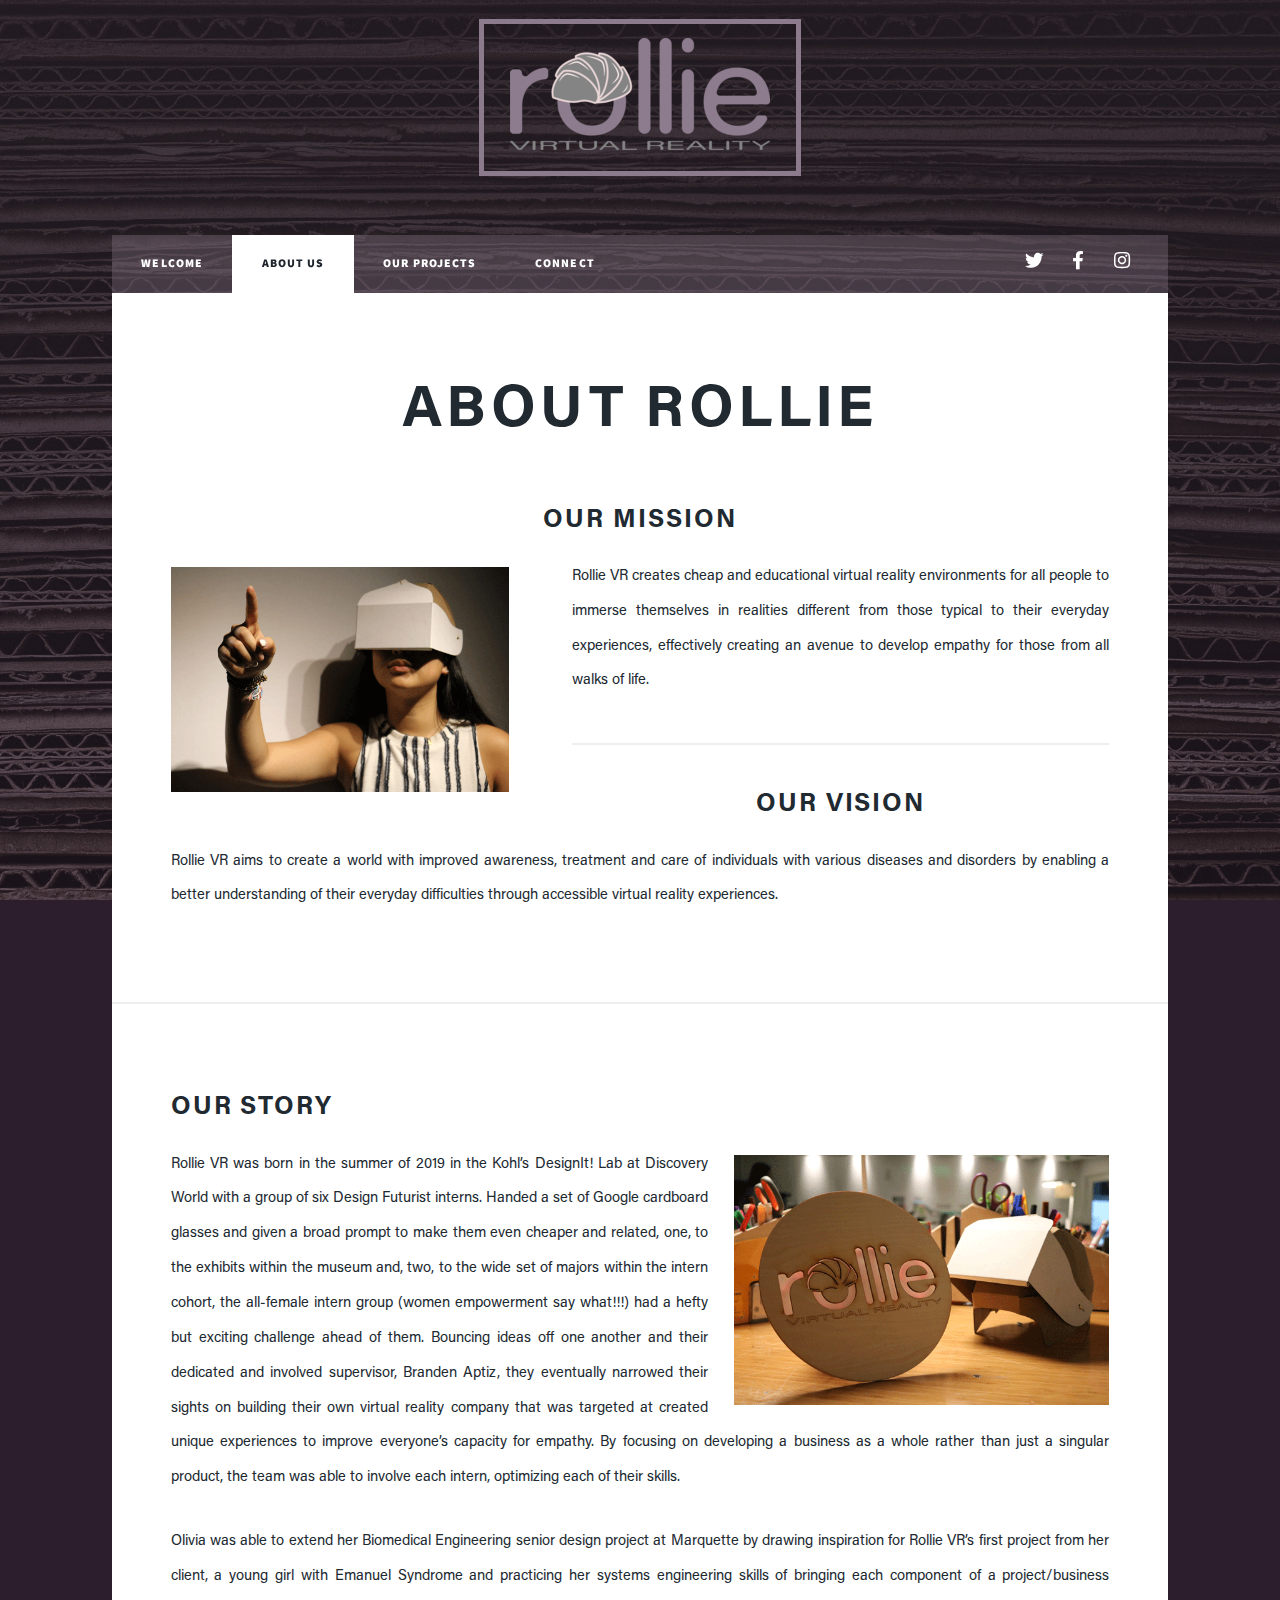
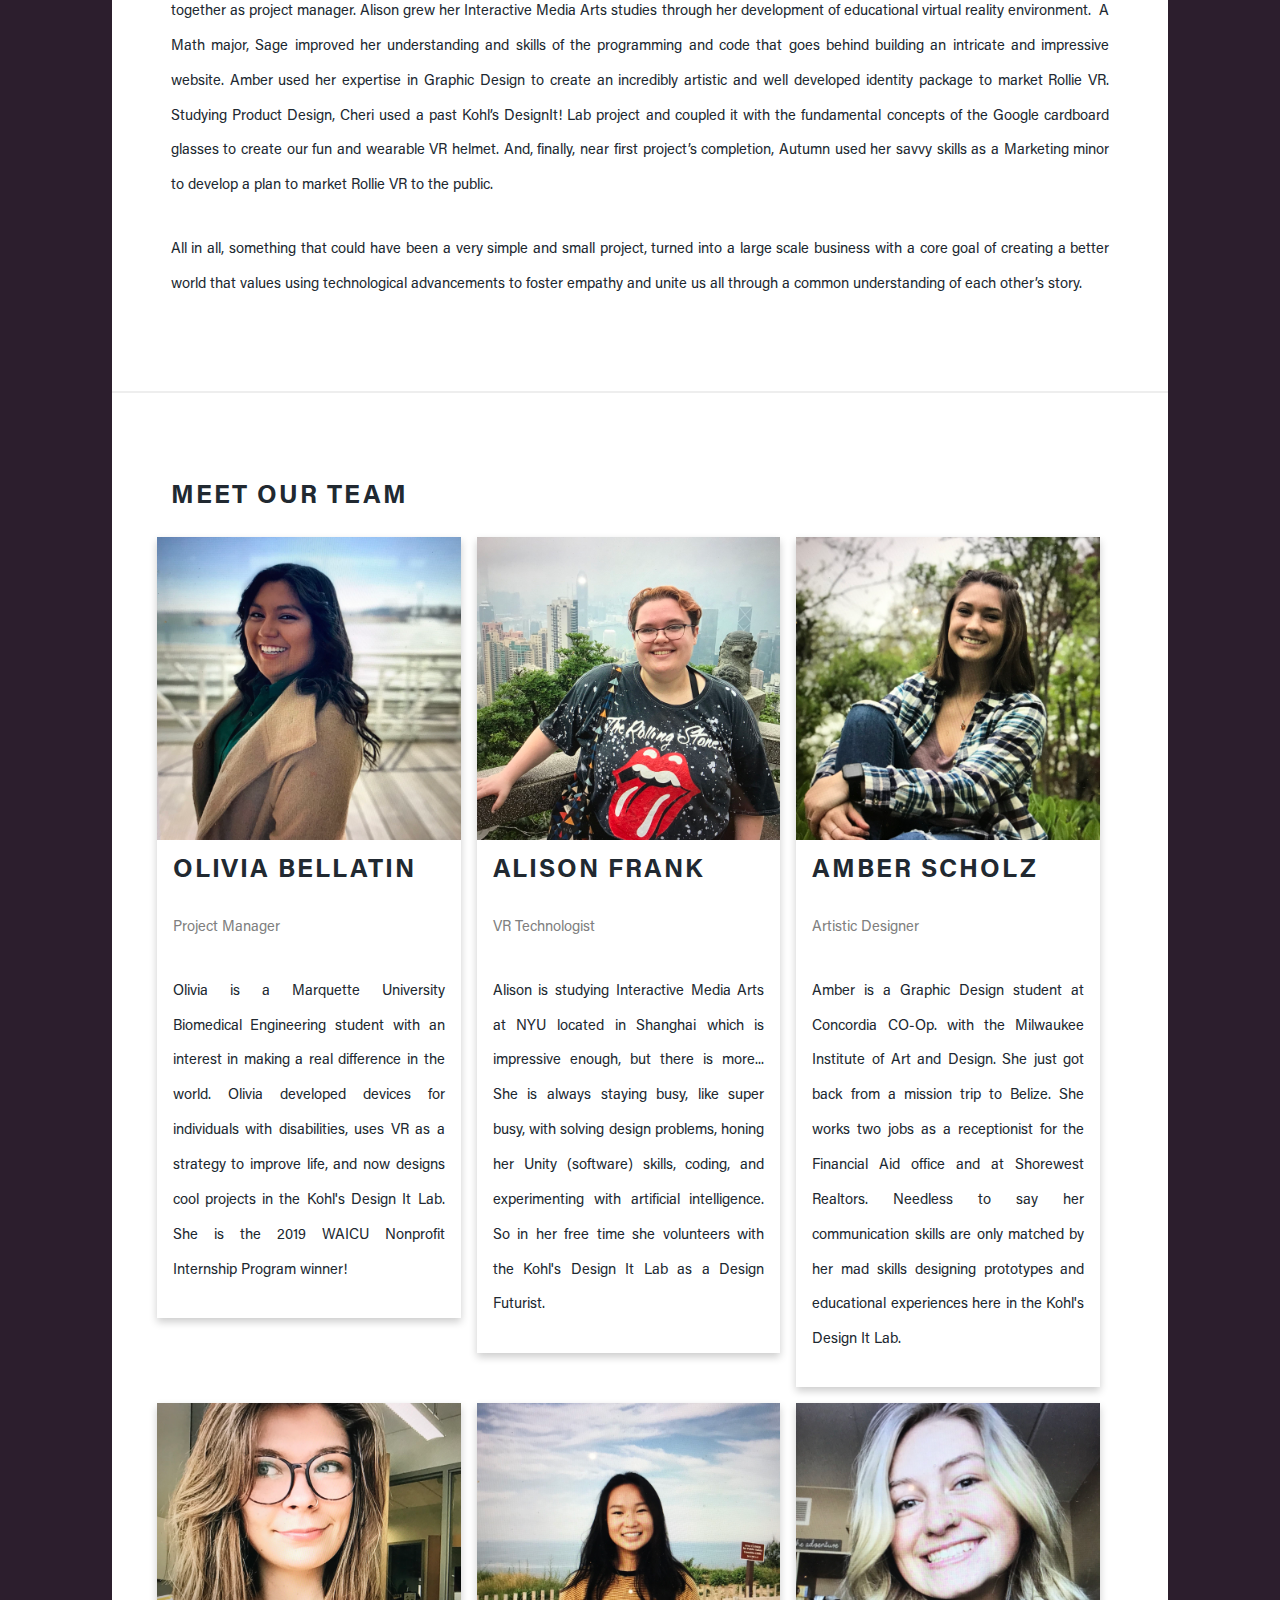
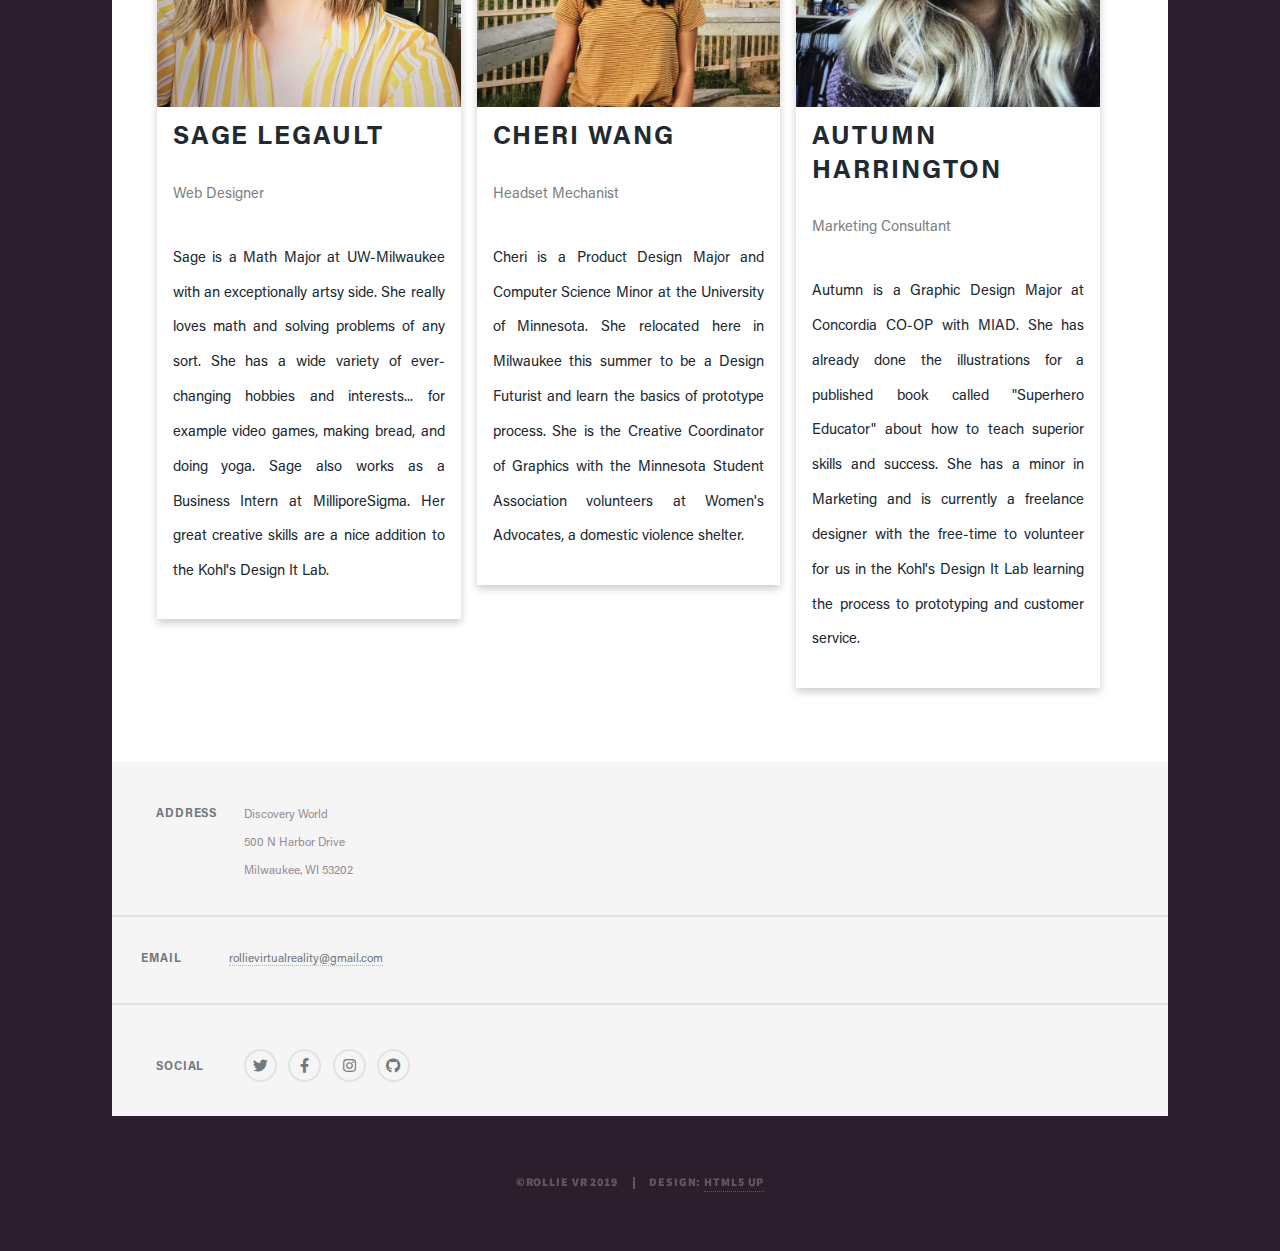
<file: about.html>
<!DOCTYPE HTML>
<!--
	Massively by HTML5 UP
	html5up.net | @ajlkn
	Free for personal and commercial use under the CCA 3.0 license (html5up.net/license)
-->
<html>
	<head>
		<title>RollieVR - About</title>
		<meta charset="utf-8" />
		<meta name="viewport" content="width=device-width, initial-scale=1, user-scalable=no" />
		<link rel="stylesheet" href="assets/css/main.css" />
		<link rel="icon" href="Graphics/favicon-32x32.png" />
		<noscript><link rel="stylesheet" href="assets/css/noscript.css" /></noscript>
	</head>
	<body class="is-preload">

		<!-- Wrapper -->
			<div id="wrapper">

				<!-- Header -->
					<header id="header">
						<a href="index.html" class="logo"><img src="/Graphics/rollie small.png"></a>
					</header>

				<!-- Nav -->
					<nav id="nav">
						<ul class="links">
							<li><a href="index.html#header">Welcome</a></li>
							<li class="active"><a href="about.html">About Us</a></li>
							<li><a href="projects.html">Our Projects</a></li>
							<li><a href="connect.html">Connect</a></li>
							
						</ul>
						<ul class="icons">
							<li><a href="#" class="icon brands fa-twitter"><span class="label">Twitter</span></a></li>
							<li><a href="#" class="icon brands fa-facebook-f"><span class="label">Facebook</span></a></li>
							<li><a href="#" class="icon brands fa-instagram"><span class="label">Instagram</span></a></li>
						</ul>
					</nav>

				<!-- Main -->
					<div id="main">

						<!-- Post -->
							<section class="post">
								<header class="major">
									<h1>About Rollie</h1>
								</header>
								<div id="Mission" align="center"><h2>Our Mission</h2></div>
								<div class="image left text"><img src="Photos/2 - About Us/A - Our Mission/NEW_ cheir-w-helmet.gif" alt="" /></div>
								<p>Rollie VR creates cheap and educational virtual reality environments for all people to immerse themselves in realities different from those typical to their everyday experiences, effectively creating an avenue to develop empathy for those from all walks of life.  </p>
								<p></p>
								<hr />
								<div id= "Vision" align="center"><h2>Our Vision</h2></div>
								<p>Rollie VR aims to create a world with improved awareness, treatment and care of individuals with various diseases and disorders by enabling a better understanding of their everyday difficulties through accessible virtual reality experiences. </p>
							</section>

							<section class="post">
								<h2 id="story">Our Story</a></h2>
								<div class="image right"><img src="Photos/2 - About Us/B - Our Story/NEW_ rollie-wooden-and-helmet.gif" alt="" /></div>
								<p>Rollie VR was born in the summer of 2019 in the Kohl&rsquo;s DesignIt! Lab at Discovery World with a group of six Design Futurist interns. Handed a set of Google cardboard glasses and given a broad prompt to make them even cheaper and related, one, to the exhibits within the museum and, two, to the wide set of majors within the intern cohort, the all-female intern group (women empowerment say what!!!) had a hefty but exciting challenge ahead of them. Bouncing ideas off one another and their dedicated and involved supervisor, Branden Aptiz, they eventually narrowed their sights on building their own virtual reality company that was targeted at created unique experiences to improve everyone&rsquo;s capacity for empathy. By focusing on developing a business as a whole rather than just a singular product, the team was able to involve each intern, optimizing each of their skills.&nbsp;</p>
								<p>Olivia was able to extend her Biomedical Engineering senior design project at Marquette by drawing inspiration for Rollie VR&rsquo;s first project from her client, a young girl with Emanuel Syndrome and practicing her systems engineering skills of bringing each component of a project/business together as project manager. Alison grew her Interactive Media Arts studies through her development of educational virtual reality environment.&nbsp; A Math major, Sage improved her understanding and skills of the programming and code that goes behind building an intricate and impressive website. Amber used her expertise in Graphic Design to create an incredibly artistic and well developed identity package to market Rollie VR. Studying Product Design, Cheri used a past Kohl&rsquo;s DesignIt! Lab project and coupled it with the fundamental concepts of the Google cardboard glasses to create our fun and wearable VR helmet. And, finally, near first project&rsquo;s completion, Autumn used her savvy skills as a Marketing minor to develop a plan to market Rollie VR to the public.&nbsp;</p>
								<p>All in all, something that could have been a very simple and small project, turned into a large scale business with a core goal of creating a better world that values using technological advancements to foster empathy and unite us all through a common understanding of each other&rsquo;s story.</p>
							</section>
							

							<section class="post">
								<h2 id="team">Meet Our Team</h2>
								<div class="row">
									<div class="column">
									  <div class="card">
										<img src="Photos/2 - About Us/C - Meet Our Team/Olivia.jpg" alt="Olivia" style="width:100%">
										<div class="container">
										  <h2>Olivia Bellatin</h2>
										  <p class="title">Project Manager</p>
										  <p>Olivia is a Marquette University Biomedical Engineering student with an interest in making a real difference in the world. Olivia developed devices for individuals with disabilities, uses VR as a strategy to improve life, and now designs cool projects in the Kohl's Design It Lab. She is the 2019 WAICU Nonprofit Internship Program winner!</p>
										</div>
									  </div>
									</div>
								  
									<div class="column">
									  <div class="card">
										<img src="Photos/2 - About Us/C - Meet Our Team/Alison.jpg" alt="Alison" style="width:100%">
										<div class="container">
										  <h2>Alison Frank</h2>
										  <p class="title">VR Technologist</p>
										  <p>Alison is studying Interactive Media Arts at NYU located in Shanghai which is impressive enough, but there is more... She is always staying busy, like super busy, with solving design problems, honing her Unity (software) skills, coding, and experimenting with artificial intelligence. So in her free time she volunteers with the Kohl's Design It Lab as a Design Futurist.</p>
										</div>
									  </div>
									</div>
								  
									<div class="column">
									  <div class="card">
										<img src="Photos/2 - About Us/C - Meet Our Team/Amber.jpg" alt="Amber" style="width:100%">
										<div class="container">
										  <h2>Amber Scholz</h2>
										  <p class="title">Artistic Designer</p>
										  <p>Amber is a Graphic Design student at Concordia CO-Op. with the Milwaukee Institute of Art and Design. She just got back from a mission trip to Belize. She works two jobs as a receptionist for the Financial Aid office and at Shorewest Realtors. Needless to say her communication skills are only matched by her mad skills designing prototypes and educational experiences here in the Kohl's Design It Lab.</p>
										</div>
									  </div>
									</div>
								  </div>
								  <div class="row">
									<div class="column">
									  <div class="card">
										<img src="Photos/2 - About Us/C - Meet Our Team/Sage.jpg" alt="Sage" style="width:100%">
										<div class="container">
										  <h2>Sage LeGault</h2>
										  <p class="title">Web Designer</p>
										  <p>Sage is a Math Major at UW-Milwaukee with an exceptionally artsy side. She really loves math and solving problems of any sort. She has a wide variety of ever-changing hobbies and interests... for example video games, making bread, and doing yoga. Sage also works as a Business Intern at MilliporeSigma. Her great creative skills are a nice addition to the Kohl's Design It Lab.										</p>
										</div>
									  </div>
									</div>
								  
									<div class="column">
									  <div class="card">
										<img src="Photos/2 - About Us/C - Meet Our Team/Cheri.jpg" alt="Cheri" style="width:100%">
										<div class="container">
										  <h2>Cheri Wang</h2>
										  <p class="title">Headset Mechanist</p>
										  <p>Cheri is a Product Design Major and Computer Science Minor at the University of Minnesota. She relocated here in Milwaukee this summer to be a Design Futurist and learn the basics of prototype process. She is the Creative Coordinator of Graphics with the Minnesota Student Association volunteers at Women's Advocates, a domestic violence shelter.</p>
										</div>
									  </div>
									</div>
								  
									<div class="column">
									  <div class="card">
										<img src="Photos/2 - About Us/C - Meet Our Team/Autumn.jpg" alt="Autumn" style="width:100%">
										<div class="container">
										  <h2>Autumn Harrington</h2>
										  <p class="title">Marketing Consultant</p>
										  <p>Autumn is a Graphic Design Major at Concordia CO-OP with MIAD. She has already done the illustrations for a published book called "Superhero Educator" about how to teach superior skills and success. She has a minor in Marketing and is currently a freelance designer with the free-time to volunteer for us in the Kohl's Design It Lab learning the process to prototyping and customer service.
										  </p>
										</div>
									  </div>
									</div>
								  </div>
							</section>

					</div>

				<!-- Footer -->
					<footer id="footer">
						<section class="split contact">
								<section class="alt">
										<h3>Address</h3>
										<p>Discovery World<br />
										500 N Harbor Drive<br />
										Milwaukee, WI 53202</p>
									</section>
									<section>
										<h3>Email</h3>
										<p><a href="#">rollievirtualreality@gmail.com</a></p>
									</section>
							<section>
								<h3>Social</h3>
								<ul class="icons alt">
									<li><a href="#" class="icon brands alt fa-twitter"><span class="label">Twitter</span></a></li>
									<li><a href="#" class="icon brands alt fa-facebook-f"><span class="label">Facebook</span></a></li>
									<li><a href="#" class="icon brands alt fa-instagram"><span class="label">Instagram</span></a></li>
									<li><a href="#" class="icon brands alt fa-github"><span class="label">GitHub</span></a></li>
								</ul>
							</section>
						</section>
					</footer>

				<!-- Copyright -->
					<div id="copyright">
						<ul><li>&copy;Rollie VR 2019</li><li>Design: <a href="https://html5up.net">HTML5 UP</a></li></ul>
					</div>

			</div>

		<!-- Scripts -->
			<script src="assets/js/jquery.min.js"></script>
			<script src="assets/js/jquery.scrollex.min.js"></script>
			<script src="assets/js/jquery.scrolly.min.js"></script>
			<script src="assets/js/browser.min.js"></script>
			<script src="assets/js/breakpoints.min.js"></script>
			<script src="assets/js/util.js"></script>
			<script src="assets/js/main.js"></script>

	</body>
</html>
</file>
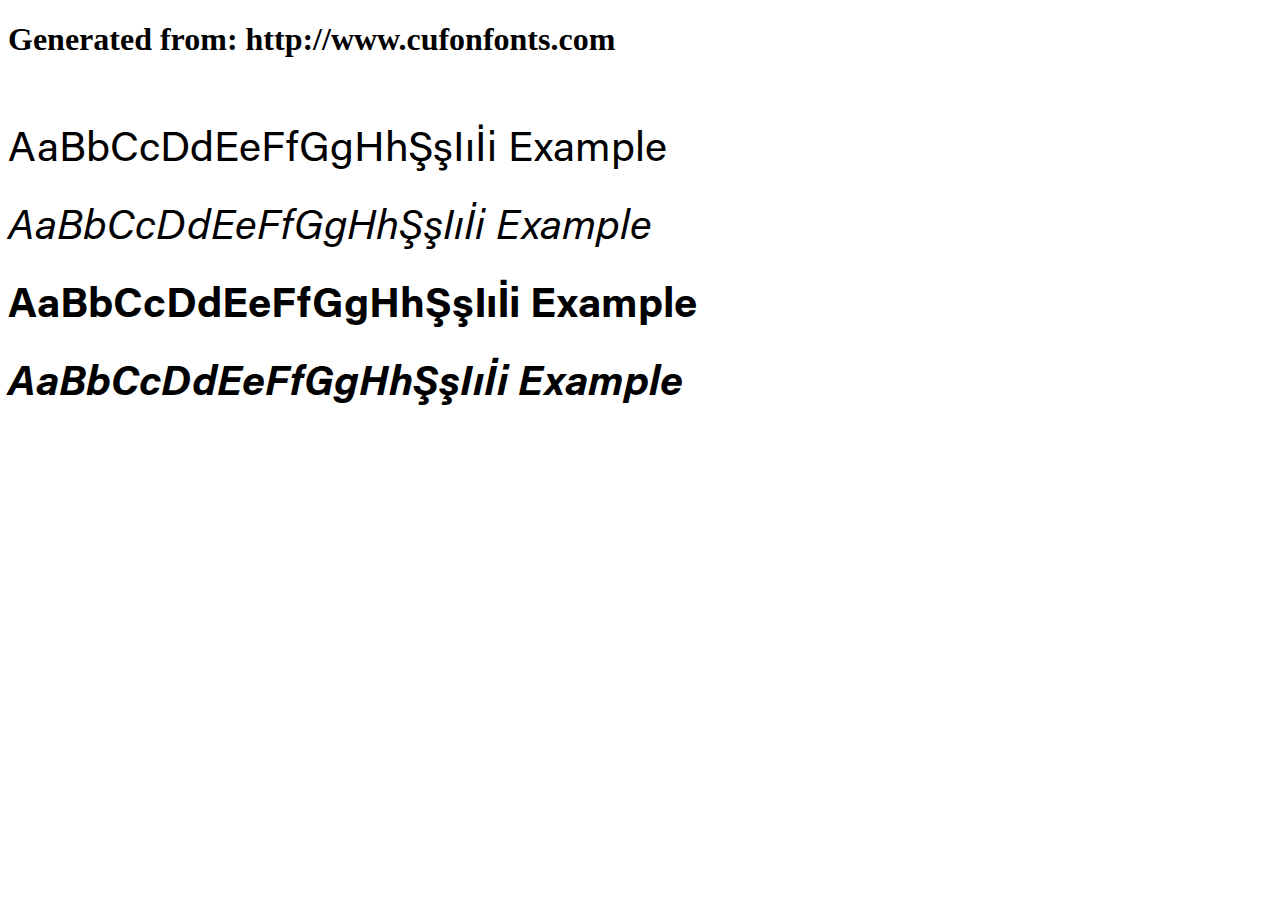
<file: assets/webfonts/acumin-pro-cufonfonts-webfont/example.html>
<!DOCTYPE html>
<html xmlns="http://www.w3.org/1999/xhtml">
<head>
    <meta http-equiv="Content-Type" content="text/html; charset=utf-8"/>
    <link rel="stylesheet" type="text/css"
          href="style.css"/>
</head>

<body>

<h1>Generated from: http://www.cufonfonts.com</h1><br/>
<h1 style="font-family:'Acumin Pro';font-weight:normal;font-size:42px">AaBbCcDdEeFfGgHhŞşIıİi Example</h1>
<h1 style="font-family:'Acumin Pro Italic';font-weight:normal;font-size:42px">AaBbCcDdEeFfGgHhŞşIıİi Example</h1>
<h1 style="font-family:'Acumin Pro Bold';font-weight:normal;font-size:42px">AaBbCcDdEeFfGgHhŞşIıİi Example</h1>
<h1 style="font-family:'Acumin Pro Bold Italic';font-weight:normal;font-size:42px">AaBbCcDdEeFfGgHhŞşIıİi Example</h1>


</body>
</html>
</file>
<file: assets/webfonts/acumin-pro-cufonfonts-webfont/style.css>
/* #### Generated By: http://www.cufonfonts.com #### */

@font-face {
font-family: 'Acumin Pro';
font-style: normal;
font-weight: normal;
src: local('Acumin Pro'), url('Acumin-RPro.woff') format('woff');
}


@font-face {
font-family: 'Acumin Pro Italic';
font-style: normal;
font-weight: normal;
src: local('Acumin Pro Italic'), url('Acumin-ItPro.woff') format('woff');
}


@font-face {
font-family: 'Acumin Pro Bold';
font-style: normal;
font-weight: normal;
src: local('Acumin Pro Bold'), url('Acumin-BdPro.woff') format('woff');
}


@font-face {
font-family: 'Acumin Pro Bold Italic';
font-style: normal;
font-weight: normal;
src: local('Acumin Pro Bold Italic'), url('Acumin-BdItPro.woff') format('woff');
}
</file>
<file: assets/css/main.css>
@import url(fontawesome-all.min.css);
@import url("https://fonts.googleapis.com/css?family=Merriweather:300,700,300italic,700italic|Source+Sans+Pro:900");
@import url(/assets/webfonts/acumin-pro-cufonfonts-webfont/style.css);

/*
	Massively by HTML5 UP
	html5up.net | @ajlkn
	Free for personal and commercial use under the CCA 3.0 license (html5up.net/license)
*/

html, body, div, span, applet, object,
iframe, h1, h2, h3, h4, h5, h6, p, blockquote,
pre, a, abbr, acronym, address, big, cite,
code, del, dfn, em, img, ins, kbd, q, s, samp,
small, strike, strong, sub, sup, tt, var, b,
u, i, center, dl, dt, dd, ol, ul, li, fieldset,
form, label, legend, table, caption, tbody,
tfoot, thead, tr, th, td, article, aside,
canvas, details, embed, figure, figcaption,
footer, header, hgroup, menu, nav, output, ruby,
section, summary, time, mark, audio, video {
	margin: 0;
	padding: 0;
	border: 0;
	font-size: 100%;
	font: inherit;
	vertical-align: baseline;}

article, aside, details, figcaption, figure,
footer, header, hgroup, menu, nav, section {
	display: block;}

body {
	line-height: 1;
}

ol, ul {
	list-style: none;
}

blockquote, q {
	quotes: none;
}

	blockquote:before, blockquote:after, q:before, q:after {
		content: '';
		content: none;
	}

table {
	border-collapse: collapse;
	border-spacing: 0;
}

body {
	-webkit-text-size-adjust: none;
}

mark {
	background-color: transparent;
	color: inherit;
}

input::-moz-focus-inner {
	border: 0;
	padding: 0;
}

input, select, textarea {
	-moz-appearance: none;
	-webkit-appearance: none;
	-ms-appearance: none;
	appearance: none;
}
/* Basic */

	@-ms-viewport {
		width: device-width;
	}

	body {
		-ms-overflow-style: scrollbar;
	}

	@media screen and (max-width: 480px) {

		html, body {
			min-width: 320px;
		}

	}

	html {
		box-sizing: border-box;
	}

	*, *:before, *:after {
		box-sizing: inherit;
	}

	body {
		background-color: #2c1e2d;
	}

		body.is-preload *, body.is-preload *:before, body.is-preload *:after {
			-moz-animation: none !important;
			-webkit-animation: none !important;
			-ms-animation: none !important;
			animation: none !important;
			-moz-transition: none !important;
			-webkit-transition: none !important;
			-ms-transition: none !important;
			transition: none !important;
		}

/* Type */

	html {
		font-size: 16pt;
	}

		@media screen and (max-width: 1680px) {

			html {
				font-size: 12pt;
			}

		}

		@media screen and (max-width: 1280px) {

			html {
				font-size: 11pt;
			}

		}

		@media screen and (max-width: 360px) {

			html {
				font-size: 10pt;
			}

		}

	body {
		color: #212931;
	}

	body, input, select, textarea {
		font-family: "Acumin Pro", normal, normal;
		font-weight: 300;
		font-size: 1rem;
		line-height: 2.375;
	}

	a {
		-moz-transition: color 0.2s ease-in-out, background-color 0.2s ease-in-out, border-color 0.2s ease-in-out, box-shadow 0.2s ease-in-out;
		-webkit-transition: color 0.2s ease-in-out, background-color 0.2s ease-in-out, border-color 0.2s ease-in-out, box-shadow 0.2s ease-in-out;
		-ms-transition: color 0.2s ease-in-out, background-color 0.2s ease-in-out, border-color 0.2s ease-in-out, box-shadow 0.2s ease-in-out;
		transition: color 0.2s ease-in-out, background-color 0.2s ease-in-out, border-color 0.2s ease-in-out, box-shadow 0.2s ease-in-out;
		border-bottom: dotted 1px;
		text-decoration: none;
	}

		a:hover {
			border-bottom-color: transparent;
		}

	strong, b {
		font-weight: 600;
	}

	em, i {
		font-style: italic;
	}

	p {
		text-align: justify;
		margin: 0 0 2rem 0;
	}

	h1, h2, h3, h4, h5, h6 {
		font-family: "Acumin Pro Bold", normal, normal;
		font-weight: 900;
		line-height: 1.5;
		letter-spacing: 0.075em;
		text-transform: uppercase;
		margin: 0 0 1rem 0;
	}

		h1 a, h2 a, h3 a, h4 a, h5 a, h6 a {
			border-bottom: 0;
			color: inherit;
			text-decoration: none;
		}

	h1 {
		font-size: 4rem;
		line-height: 1.1;
		margin: 0 0 2rem 0;
	}

	h2 {
		font-size: 1.75rem;
		line-height: 1.3;
		margin: 0 0 1.5rem 0;
	}

	h3 {
		font-size: 1.25rem;
		margin: 0 0 1.5rem 0;
	}

	h4 {
		font-size: 1rem;
	}

	h5 {
		font-size: 0.9rem;
	}

	h6 {
		font-size: 0.8rem;
	}

	sub {
		font-size: 0.8rem;
		position: relative;
		top: 0.5rem;
	}

	sup {
		font-size: 0.8rem;
		position: relative;
		top: -0.5rem;
	}

	blockquote {
		border-left: solid 4px;
		font-style: italic;
		margin: 0 0 2rem 0;
		padding: 0.5rem 0 0.5rem 2rem;
	}

	code {
		border: solid 2px;
		font-family: "Courier New", monospace;
		font-size: 0.9rem;
		margin: 0 0.25rem;
		padding: 0.25rem 0.65rem;
	}

	pre {
		-webkit-overflow-scrolling: touch;
		font-family: "Courier New", monospace;
		font-size: 0.9rem;
		margin: 0 0 2rem 0;
	}

		pre code {
			display: block;
			line-height: 1.75;
			padding: 1rem 1.5rem;
			overflow-x: auto;
		}

	hr {
		border: 0;
		border-bottom: solid 2px;
		margin: 3rem 0;
	}

		hr.major {
			margin: 5rem 0;
		}

	.align-left {
		text-align: left;
	}

	.align-center {
		text-align: center;
	}

	.align-right {
		text-align: right;
	}

	input, select, textarea {
		color: #212931;
	}

	a {
		color: #212931;
		border-bottom-color: rgba(33, 41, 49, 0.5);
	}

		a:hover {
			border-bottom-color: transparent;
			color: #a682b1 !important;
		}

	strong, b {
		color: #212931;
	}

	h1, h2, h3, h4, h5, h6 {
		color: #212931;
	}

	blockquote {
		border-left-color: #eeeeee;
	}

	code {
		background: rgba(220, 220, 220, 0.25);
		border-color: #eeeeee;
	}

	hr {
		border-bottom-color: #eeeeee;
	}

/* Row */

	.row {
		display: flex;
		flex-wrap: wrap;
		box-sizing: border-box;
		align-items: stretch;
	}

		.row > * {
			box-sizing: border-box;
		}

		.row.gtr-uniform > * > :last-child {
			margin-bottom: 0;
		}

		.row.aln-left {
			justify-content: flex-start;
		}

		.row.aln-center {
			justify-content: center;
		}

		.row.aln-right {
			justify-content: flex-end;
		}

		.row.aln-top {
			align-items: flex-start;
		}

		.row.aln-middle {
			align-items: center;
		}

		.row.aln-bottom {
			align-items: flex-end;
		}

		.row > .imp {
			order: -1;
		}

		.row > .col-1 {
			width: 8.33333%;
		}

		.row > .off-1 {
			margin-left: 8.33333%;
		}

		.row > .col-2 {
			width: 16.66667%;
		}

		.row > .off-2 {
			margin-left: 16.66667%;
		}

		.row > .col-3 {
			width: 25%;
		}

		.row > .off-3 {
			margin-left: 25%;
		}

		.row > .col-4 {
			width: 33.33333%;
		}

		.row > .off-4 {
			margin-left: 33.33333%;
		}

		.row > .col-5 {
			width: 41.66667%;
		}

		.row > .off-5 {
			margin-left: 41.66667%;
		}

		.row > .col-6 {
			width: 50%;
		}

		.row > .off-6 {
			margin-left: 50%;
		}

		.row > .col-7 {
			width: 58.33333%;
		}

		.row > .off-7 {
			margin-left: 58.33333%;
		}

		.row > .col-8 {
			width: 66.66667%;
		}

		.row > .off-8 {
			margin-left: 66.66667%;
		}

		.row > .col-9 {
			width: 75%;
		}

		.row > .off-9 {
			margin-left: 75%;
		}

		.row > .col-10 {
			width: 83.33333%;
		}

		.row > .off-10 {
			margin-left: 83.33333%;
		}

		.row > .col-11 {
			width: 91.66667%;
		}

		.row > .off-11 {
			margin-left: 91.66667%;
		}

		.row > .col-12 {
			width: 100%;
		}

		.row > .off-12 {
			margin-left: 100%;
		}

		.row.gtr-0 {
			margin-top: 0;
			margin-left: 0rem;
		}

			.row.gtr-0 > * {
				padding: 0 0 0 0rem;
			}

			.row.gtr-0.gtr-uniform {
				margin-top: 0rem;
			}

				.row.gtr-0.gtr-uniform > * {
					padding-top: 0rem;
				}

		.row.gtr-25 {
			margin-top: 0;
			margin-left: -0.375rem;
		}

			.row.gtr-25 > * {
				padding: 0 0 0 0.375rem;
			}

			.row.gtr-25.gtr-uniform {
				margin-top: -0.375rem;
			}

				.row.gtr-25.gtr-uniform > * {
					padding-top: 0.375rem;
				}

		.row.gtr-50 {
			margin-top: 0;
			margin-left: -0.75rem;
		}

			.row.gtr-50 > * {
				padding: 0 0 0 0.75rem;
			}

			.row.gtr-50.gtr-uniform {
				margin-top: -0.75rem;
			}

				.row.gtr-50.gtr-uniform > * {
					padding-top: 0.75rem;
				}

		.row {
			margin-top: 0;
			margin-left: -1.5rem;
		}

			.row > * {
				padding: 0 0 0 1.5rem;
			}

			.row.gtr-uniform {
				margin-top: -1.5rem;
			}

				.row.gtr-uniform > * {
					padding-top: 1.5rem;
				}

		.row.gtr-150 {
			margin-top: 0;
			margin-left: -2.25rem;
		}

			.row.gtr-150 > * {
				padding: 0 0 0 2.25rem;
			}

			.row.gtr-150.gtr-uniform {
				margin-top: -2.25rem;
			}

				.row.gtr-150.gtr-uniform > * {
					padding-top: 2.25rem;
				}

		.row.gtr-200 {
			margin-top: 0;
			margin-left: -3rem;
		}

			.row.gtr-200 > * {
				padding: 0 0 0 3rem;
			}

			.row.gtr-200.gtr-uniform {
				margin-top: -3rem;
			}

				.row.gtr-200.gtr-uniform > * {
					padding-top: 3rem;
				}

		@media screen and (max-width: 1680px) {

			.row {
				display: flex;
				flex-wrap: wrap;
				box-sizing: border-box;
				align-items: stretch;
			}

				.row > * {
					box-sizing: border-box;
				}

				.row.gtr-uniform > * > :last-child {
					margin-bottom: 0;
				}

				.row.aln-left {
					justify-content: flex-start;
				}

				.row.aln-center {
					justify-content: center;
				}

				.row.aln-right {
					justify-content: flex-end;
				}

				.row.aln-top {
					align-items: flex-start;
				}

				.row.aln-middle {
					align-items: center;
				}

				.row.aln-bottom {
					align-items: flex-end;
				}

				.row > .imp-xlarge {
					order: -1;
				}

				.row > .col-1-xlarge {
					width: 8.33333%;
				}

				.row > .off-1-xlarge {
					margin-left: 8.33333%;
				}

				.row > .col-2-xlarge {
					width: 16.66667%;
				}

				.row > .off-2-xlarge {
					margin-left: 16.66667%;
				}

				.row > .col-3-xlarge {
					width: 25%;
				}

				.row > .off-3-xlarge {
					margin-left: 25%;
				}

				.row > .col-4-xlarge {
					width: 33.33333%;
				}

				.row > .off-4-xlarge {
					margin-left: 33.33333%;
				}

				.row > .col-5-xlarge {
					width: 41.66667%;
				}

				.row > .off-5-xlarge {
					margin-left: 41.66667%;
				}

				.row > .col-6-xlarge {
					width: 50%;
				}

				.row > .off-6-xlarge {
					margin-left: 50%;
				}

				.row > .col-7-xlarge {
					width: 58.33333%;
				}

				.row > .off-7-xlarge {
					margin-left: 58.33333%;
				}

				.row > .col-8-xlarge {
					width: 66.66667%;
				}

				.row > .off-8-xlarge {
					margin-left: 66.66667%;
				}

				.row > .col-9-xlarge {
					width: 75%;
				}

				.row > .off-9-xlarge {
					margin-left: 75%;
				}

				.row > .col-10-xlarge {
					width: 83.33333%;
				}

				.row > .off-10-xlarge {
					margin-left: 83.33333%;
				}

				.row > .col-11-xlarge {
					width: 91.66667%;
				}

				.row > .off-11-xlarge {
					margin-left: 91.66667%;
				}

				.row > .col-12-xlarge {
					width: 100%;
				}

				.row > .off-12-xlarge {
					margin-left: 100%;
				}

				.row.gtr-0 {
					margin-top: 0;
					margin-left: 0rem;
				}

					.row.gtr-0 > * {
						padding: 0 0 0 0rem;
					}

					.row.gtr-0.gtr-uniform {
						margin-top: 0rem;
					}

						.row.gtr-0.gtr-uniform > * {
							padding-top: 0rem;
						}

				.row.gtr-25 {
					margin-top: 0;
					margin-left: -0.375rem;
				}

					.row.gtr-25 > * {
						padding: 0 0 0 0.375rem;
					}

					.row.gtr-25.gtr-uniform {
						margin-top: -0.375rem;
					}

						.row.gtr-25.gtr-uniform > * {
							padding-top: 0.375rem;
						}

				.row.gtr-50 {
					margin-top: 0;
					margin-left: -0.75rem;
				}

					.row.gtr-50 > * {
						padding: 0 0 0 0.75rem;
					}

					.row.gtr-50.gtr-uniform {
						margin-top: -0.75rem;
					}

						.row.gtr-50.gtr-uniform > * {
							padding-top: 0.75rem;
						}

				.row {
					margin-top: 0;
					margin-left: -1.5rem;
				}

					.row > * {
						padding: 0 0 0 1.5rem;
					}

					.row.gtr-uniform {
						margin-top: -1.5rem;
					}

						.row.gtr-uniform > * {
							padding-top: 1.5rem;
						}

				.row.gtr-150 {
					margin-top: 0;
					margin-left: -2.25rem;
				}

					.row.gtr-150 > * {
						padding: 0 0 0 2.25rem;
					}

					.row.gtr-150.gtr-uniform {
						margin-top: -2.25rem;
					}

						.row.gtr-150.gtr-uniform > * {
							padding-top: 2.25rem;
						}

				.row.gtr-200 {
					margin-top: 0;
					margin-left: -3rem;
				}

					.row.gtr-200 > * {
						padding: 0 0 0 3rem;
					}

					.row.gtr-200.gtr-uniform {
						margin-top: -3rem;
					}

						.row.gtr-200.gtr-uniform > * {
							padding-top: 3rem;
						}

		}

		@media screen and (max-width: 1280px) {

			.row {
				display: flex;
				flex-wrap: wrap;
				box-sizing: border-box;
				align-items: stretch;
			}

				.row > * {
					box-sizing: border-box;
				}

				.row.gtr-uniform > * > :last-child {
					margin-bottom: 0;
				}

				.row.aln-left {
					justify-content: flex-start;
				}

				.row.aln-center {
					justify-content: center;
				}

				.row.aln-right {
					justify-content: flex-end;
				}

				.row.aln-top {
					align-items: flex-start;
				}

				.row.aln-middle {
					align-items: center;
				}

				.row.aln-bottom {
					align-items: flex-end;
				}

				.row > .imp-large {
					order: -1;
				}

				.row > .col-1-large {
					width: 8.33333%;
				}

				.row > .off-1-large {
					margin-left: 8.33333%;
				}

				.row > .col-2-large {
					width: 16.66667%;
				}

				.row > .off-2-large {
					margin-left: 16.66667%;
				}

				.row > .col-3-large {
					width: 25%;
				}

				.row > .off-3-large {
					margin-left: 25%;
				}

				.row > .col-4-large {
					width: 33.33333%;
				}

				.row > .off-4-large {
					margin-left: 33.33333%;
				}

				.row > .col-5-large {
					width: 41.66667%;
				}

				.row > .off-5-large {
					margin-left: 41.66667%;
				}

				.row > .col-6-large {
					width: 50%;
				}

				.row > .off-6-large {
					margin-left: 50%;
				}

				.row > .col-7-large {
					width: 58.33333%;
				}

				.row > .off-7-large {
					margin-left: 58.33333%;
				}

				.row > .col-8-large {
					width: 66.66667%;
				}

				.row > .off-8-large {
					margin-left: 66.66667%;
				}

				.row > .col-9-large {
					width: 75%;
				}

				.row > .off-9-large {
					margin-left: 75%;
				}

				.row > .col-10-large {
					width: 83.33333%;
				}

				.row > .off-10-large {
					margin-left: 83.33333%;
				}

				.row > .col-11-large {
					width: 91.66667%;
				}

				.row > .off-11-large {
					margin-left: 91.66667%;
				}

				.row > .col-12-large {
					width: 100%;
				}

				.row > .off-12-large {
					margin-left: 100%;
				}

				.row.gtr-0 {
					margin-top: 0;
					margin-left: 0rem;
				}

					.row.gtr-0 > * {
						padding: 0 0 0 0rem;
					}

					.row.gtr-0.gtr-uniform {
						margin-top: 0rem;
					}

						.row.gtr-0.gtr-uniform > * {
							padding-top: 0rem;
						}

				.row.gtr-25 {
					margin-top: 0;
					margin-left: -0.375rem;
				}

					.row.gtr-25 > * {
						padding: 0 0 0 0.375rem;
					}

					.row.gtr-25.gtr-uniform {
						margin-top: -0.375rem;
					}

						.row.gtr-25.gtr-uniform > * {
							padding-top: 0.375rem;
						}

				.row.gtr-50 {
					margin-top: 0;
					margin-left: -0.75rem;
				}

					.row.gtr-50 > * {
						padding: 0 0 0 0.75rem;
					}

					.row.gtr-50.gtr-uniform {
						margin-top: -0.75rem;
					}

						.row.gtr-50.gtr-uniform > * {
							padding-top: 0.75rem;
						}

				.row {
					margin-top: 0;
					margin-left: -1.5rem;
				}

					.row > * {
						padding: 0 0 0 1.5rem;
					}

					.row.gtr-uniform {
						margin-top: -1.5rem;
					}

						.row.gtr-uniform > * {
							padding-top: 1.5rem;
						}

				.row.gtr-150 {
					margin-top: 0;
					margin-left: -2.25rem;
				}

					.row.gtr-150 > * {
						padding: 0 0 0 2.25rem;
					}

					.row.gtr-150.gtr-uniform {
						margin-top: -2.25rem;
					}

						.row.gtr-150.gtr-uniform > * {
							padding-top: 2.25rem;
						}

				.row.gtr-200 {
					margin-top: 0;
					margin-left: -3rem;
				}

					.row.gtr-200 > * {
						padding: 0 0 0 3rem;
					}

					.row.gtr-200.gtr-uniform {
						margin-top: -3rem;
					}

						.row.gtr-200.gtr-uniform > * {
							padding-top: 3rem;
						}

		}

		@media screen and (max-width: 980px) {

			.row {
				display: flex;
				flex-wrap: wrap;
				box-sizing: border-box;
				align-items: stretch;
			}

				.row > * {
					box-sizing: border-box;
				}

				.row.gtr-uniform > * > :last-child {
					margin-bottom: 0;
				}

				.row.aln-left {
					justify-content: flex-start;
				}

				.row.aln-center {
					justify-content: center;
				}

				.row.aln-right {
					justify-content: flex-end;
				}

				.row.aln-top {
					align-items: flex-start;
				}

				.row.aln-middle {
					align-items: center;
				}

				.row.aln-bottom {
					align-items: flex-end;
				}

				.row > .imp-medium {
					order: -1;
				}

				.row > .col-1-medium {
					width: 8.33333%;
				}

				.row > .off-1-medium {
					margin-left: 8.33333%;
				}

				.row > .col-2-medium {
					width: 16.66667%;
				}

				.row > .off-2-medium {
					margin-left: 16.66667%;
				}

				.row > .col-3-medium {
					width: 25%;
				}

				.row > .off-3-medium {
					margin-left: 25%;
				}

				.row > .col-4-medium {
					width: 33.33333%;
				}

				.row > .off-4-medium {
					margin-left: 33.33333%;
				}

				.row > .col-5-medium {
					width: 41.66667%;
				}

				.row > .off-5-medium {
					margin-left: 41.66667%;
				}

				.row > .col-6-medium {
					width: 50%;
				}

				.row > .off-6-medium {
					margin-left: 50%;
				}

				.row > .col-7-medium {
					width: 58.33333%;
				}

				.row > .off-7-medium {
					margin-left: 58.33333%;
				}

				.row > .col-8-medium {
					width: 66.66667%;
				}

				.row > .off-8-medium {
					margin-left: 66.66667%;
				}

				.row > .col-9-medium {
					width: 75%;
				}

				.row > .off-9-medium {
					margin-left: 75%;
				}

				.row > .col-10-medium {
					width: 83.33333%;
				}

				.row > .off-10-medium {
					margin-left: 83.33333%;
				}

				.row > .col-11-medium {
					width: 91.66667%;
				}

				.row > .off-11-medium {
					margin-left: 91.66667%;
				}

				.row > .col-12-medium {
					width: 100%;
				}

				.row > .off-12-medium {
					margin-left: 100%;
				}

				.row.gtr-0 {
					margin-top: 0;
					margin-left: 0rem;
				}

					.row.gtr-0 > * {
						padding: 0 0 0 0rem;
					}

					.row.gtr-0.gtr-uniform {
						margin-top: 0rem;
					}

						.row.gtr-0.gtr-uniform > * {
							padding-top: 0rem;
						}

				.row.gtr-25 {
					margin-top: 0;
					margin-left: -0.375rem;
				}

					.row.gtr-25 > * {
						padding: 0 0 0 0.375rem;
					}

					.row.gtr-25.gtr-uniform {
						margin-top: -0.375rem;
					}

						.row.gtr-25.gtr-uniform > * {
							padding-top: 0.375rem;
						}

				.row.gtr-50 {
					margin-top: 0;
					margin-left: -0.75rem;
				}

					.row.gtr-50 > * {
						padding: 0 0 0 0.75rem;
					}

					.row.gtr-50.gtr-uniform {
						margin-top: -0.75rem;
					}

						.row.gtr-50.gtr-uniform > * {
							padding-top: 0.75rem;
						}

				.row {
					margin-top: 0;
					margin-left: -1.5rem;
				}

					.row > * {
						padding: 0 0 0 1.5rem;
					}

					.row.gtr-uniform {
						margin-top: -1.5rem;
					}

						.row.gtr-uniform > * {
							padding-top: 1.5rem;
						}

				.row.gtr-150 {
					margin-top: 0;
					margin-left: -2.25rem;
				}

					.row.gtr-150 > * {
						padding: 0 0 0 2.25rem;
					}

					.row.gtr-150.gtr-uniform {
						margin-top: -2.25rem;
					}

						.row.gtr-150.gtr-uniform > * {
							padding-top: 2.25rem;
						}

				.row.gtr-200 {
					margin-top: 0;
					margin-left: -3rem;
				}

					.row.gtr-200 > * {
						padding: 0 0 0 3rem;
					}

					.row.gtr-200.gtr-uniform {
						margin-top: -3rem;
					}

						.row.gtr-200.gtr-uniform > * {
							padding-top: 3rem;
						}

		}

		@media screen and (max-width: 736px) {

			.row {
				display: flex;
				flex-wrap: wrap;
				box-sizing: border-box;
				align-items: stretch;
			}

				.row > * {
					box-sizing: border-box;
				}

				.row.gtr-uniform > * > :last-child {
					margin-bottom: 0;
				}

				.row.aln-left {
					justify-content: flex-start;
				}

				.row.aln-center {
					justify-content: center;
				}

				.row.aln-right {
					justify-content: flex-end;
				}

				.row.aln-top {
					align-items: flex-start;
				}

				.row.aln-middle {
					align-items: center;
				}

				.row.aln-bottom {
					align-items: flex-end;
				}

				.row > .imp-small {
					order: -1;
				}

				.row > .col-1-small {
					width: 8.33333%;
				}

				.row > .off-1-small {
					margin-left: 8.33333%;
				}

				.row > .col-2-small {
					width: 16.66667%;
				}

				.row > .off-2-small {
					margin-left: 16.66667%;
				}

				.row > .col-3-small {
					width: 25%;
				}

				.row > .off-3-small {
					margin-left: 25%;
				}

				.row > .col-4-small {
					width: 33.33333%;
				}

				.row > .off-4-small {
					margin-left: 33.33333%;
				}

				.row > .col-5-small {
					width: 41.66667%;
				}

				.row > .off-5-small {
					margin-left: 41.66667%;
				}

				.row > .col-6-small {
					width: 50%;
				}

				.row > .off-6-small {
					margin-left: 50%;
				}

				.row > .col-7-small {
					width: 58.33333%;
				}

				.row > .off-7-small {
					margin-left: 58.33333%;
				}

				.row > .col-8-small {
					width: 66.66667%;
				}

				.row > .off-8-small {
					margin-left: 66.66667%;
				}

				.row > .col-9-small {
					width: 75%;
				}

				.row > .off-9-small {
					margin-left: 75%;
				}

				.row > .col-10-small {
					width: 83.33333%;
				}

				.row > .off-10-small {
					margin-left: 83.33333%;
				}

				.row > .col-11-small {
					width: 91.66667%;
				}

				.row > .off-11-small {
					margin-left: 91.66667%;
				}

				.row > .col-12-small {
					width: 100%;
				}

				.row > .off-12-small {
					margin-left: 100%;
				}

				.row.gtr-0 {
					margin-top: 0;
					margin-left: 0rem;
				}

					.row.gtr-0 > * {
						padding: 0 0 0 0rem;
					}

					.row.gtr-0.gtr-uniform {
						margin-top: 0rem;
					}

						.row.gtr-0.gtr-uniform > * {
							padding-top: 0rem;
						}

				.row.gtr-25 {
					margin-top: 0;
					margin-left: -0.375rem;
				}

					.row.gtr-25 > * {
						padding: 0 0 0 0.375rem;
					}

					.row.gtr-25.gtr-uniform {
						margin-top: -0.375rem;
					}

						.row.gtr-25.gtr-uniform > * {
							padding-top: 0.375rem;
						}

				.row.gtr-50 {
					margin-top: 0;
					margin-left: -0.75rem;
				}

					.row.gtr-50 > * {
						padding: 0 0 0 0.75rem;
					}

					.row.gtr-50.gtr-uniform {
						margin-top: -0.75rem;
					}

						.row.gtr-50.gtr-uniform > * {
							padding-top: 0.75rem;
						}

				.row {
					margin-top: 0;
					margin-left: -1.5rem;
				}

					.row > * {
						padding: 0 0 0 1.5rem;
					}

					.row.gtr-uniform {
						margin-top: -1.5rem;
					}

						.row.gtr-uniform > * {
							padding-top: 1.5rem;
						}

				.row.gtr-150 {
					margin-top: 0;
					margin-left: -2.25rem;
				}

					.row.gtr-150 > * {
						padding: 0 0 0 2.25rem;
					}

					.row.gtr-150.gtr-uniform {
						margin-top: -2.25rem;
					}

						.row.gtr-150.gtr-uniform > * {
							padding-top: 2.25rem;
						}

				.row.gtr-200 {
					margin-top: 0;
					margin-left: -3rem;
				}

					.row.gtr-200 > * {
						padding: 0 0 0 3rem;
					}

					.row.gtr-200.gtr-uniform {
						margin-top: -3rem;
					}

						.row.gtr-200.gtr-uniform > * {
							padding-top: 3rem;
						}

		}

		@media screen and (max-width: 480px) {

			.row {
				display: flex;
				flex-wrap: wrap;
				box-sizing: border-box;
				align-items: stretch;
			}

				.row > * {
					box-sizing: border-box;
				}

				.row.gtr-uniform > * > :last-child {
					margin-bottom: 0;
				}

				.row.aln-left {
					justify-content: flex-start;
				}

				.row.aln-center {
					justify-content: center;
				}

				.row.aln-right {
					justify-content: flex-end;
				}

				.row.aln-top {
					align-items: flex-start;
				}

				.row.aln-middle {
					align-items: center;
				}

				.row.aln-bottom {
					align-items: flex-end;
				}

				.row > .imp-xsmall {
					order: -1;
				}

				.row > .col-1-xsmall {
					width: 8.33333%;
				}

				.row > .off-1-xsmall {
					margin-left: 8.33333%;
				}

				.row > .col-2-xsmall {
					width: 16.66667%;
				}

				.row > .off-2-xsmall {
					margin-left: 16.66667%;
				}

				.row > .col-3-xsmall {
					width: 25%;
				}

				.row > .off-3-xsmall {
					margin-left: 25%;
				}

				.row > .col-4-xsmall {
					width: 33.33333%;
				}

				.row > .off-4-xsmall {
					margin-left: 33.33333%;
				}

				.row > .col-5-xsmall {
					width: 41.66667%;
				}

				.row > .off-5-xsmall {
					margin-left: 41.66667%;
				}

				.row > .col-6-xsmall {
					width: 50%;
				}

				.row > .off-6-xsmall {
					margin-left: 50%;
				}

				.row > .col-7-xsmall {
					width: 58.33333%;
				}

				.row > .off-7-xsmall {
					margin-left: 58.33333%;
				}

				.row > .col-8-xsmall {
					width: 66.66667%;
				}

				.row > .off-8-xsmall {
					margin-left: 66.66667%;
				}

				.row > .col-9-xsmall {
					width: 75%;
				}

				.row > .off-9-xsmall {
					margin-left: 75%;
				}

				.row > .col-10-xsmall {
					width: 83.33333%;
				}

				.row > .off-10-xsmall {
					margin-left: 83.33333%;
				}

				.row > .col-11-xsmall {
					width: 91.66667%;
				}

				.row > .off-11-xsmall {
					margin-left: 91.66667%;
				}

				.row > .col-12-xsmall {
					width: 100%;
				}

				.row > .off-12-xsmall {
					margin-left: 100%;
				}

				.row.gtr-0 {
					margin-top: 0;
					margin-left: 0rem;
				}

					.row.gtr-0 > * {
						padding: 0 0 0 0rem;
					}

					.row.gtr-0.gtr-uniform {
						margin-top: 0rem;
					}

						.row.gtr-0.gtr-uniform > * {
							padding-top: 0rem;
						}

				.row.gtr-25 {
					margin-top: 0;
					margin-left: -0.375rem;
				}

					.row.gtr-25 > * {
						padding: 0 0 0 0.375rem;
					}

					.row.gtr-25.gtr-uniform {
						margin-top: -0.375rem;
					}

						.row.gtr-25.gtr-uniform > * {
							padding-top: 0.375rem;
						}

				.row.gtr-50 {
					margin-top: 0;
					margin-left: -0.75rem;
				}

					.row.gtr-50 > * {
						padding: 0 0 0 0.75rem;
					}

					.row.gtr-50.gtr-uniform {
						margin-top: -0.75rem;
					}

						.row.gtr-50.gtr-uniform > * {
							padding-top: 0.75rem;
						}

				.row {
					margin-top: 0;
					margin-left: -1.5rem;
				}

					.row > * {
						padding: 0 0 0 1.5rem;
					}

					.row.gtr-uniform {
						margin-top: -1.5rem;
					}

						.row.gtr-uniform > * {
							padding-top: 1.5rem;
						}

				.row.gtr-150 {
					margin-top: 0;
					margin-left: -2.25rem;
				}

					.row.gtr-150 > * {
						padding: 0 0 0 2.25rem;
					}

					.row.gtr-150.gtr-uniform {
						margin-top: -2.25rem;
					}

						.row.gtr-150.gtr-uniform > * {
							padding-top: 2.25rem;
						}

				.row.gtr-200 {
					margin-top: 0;
					margin-left: -3rem;
				}

					.row.gtr-200 > * {
						padding: 0 0 0 3rem;
					}

					.row.gtr-200.gtr-uniform {
						margin-top: -3rem;
					}

						.row.gtr-200.gtr-uniform > * {
							padding-top: 3rem;
						}

		}

		@media screen and (max-width: 360px) {

			.row {
				display: flex;
				flex-wrap: wrap;
				box-sizing: border-box;
				align-items: stretch;
			}

				.row > * {
					box-sizing: border-box;
				}

				.row.gtr-uniform > * > :last-child {
					margin-bottom: 0;
				}

				.row.aln-left {
					justify-content: flex-start;
				}

				.row.aln-center {
					justify-content: center;
				}

				.row.aln-right {
					justify-content: flex-end;
				}

				.row.aln-top {
					align-items: flex-start;
				}

				.row.aln-middle {
					align-items: center;
				}

				.row.aln-bottom {
					align-items: flex-end;
				}

				.row > .imp-xxsmall {
					order: -1;
				}

				.row > .col-1-xxsmall {
					width: 8.33333%;
				}

				.row > .off-1-xxsmall {
					margin-left: 8.33333%;
				}

				.row > .col-2-xxsmall {
					width: 16.66667%;
				}

				.row > .off-2-xxsmall {
					margin-left: 16.66667%;
				}

				.row > .col-3-xxsmall {
					width: 25%;
				}

				.row > .off-3-xxsmall {
					margin-left: 25%;
				}

				.row > .col-4-xxsmall {
					width: 33.33333%;
				}

				.row > .off-4-xxsmall {
					margin-left: 33.33333%;
				}

				.row > .col-5-xxsmall {
					width: 41.66667%;
				}

				.row > .off-5-xxsmall {
					margin-left: 41.66667%;
				}

				.row > .col-6-xxsmall {
					width: 50%;
				}

				.row > .off-6-xxsmall {
					margin-left: 50%;
				}

				.row > .col-7-xxsmall {
					width: 58.33333%;
				}

				.row > .off-7-xxsmall {
					margin-left: 58.33333%;
				}

				.row > .col-8-xxsmall {
					width: 66.66667%;
				}

				.row > .off-8-xxsmall {
					margin-left: 66.66667%;
				}

				.row > .col-9-xxsmall {
					width: 75%;
				}

				.row > .off-9-xxsmall {
					margin-left: 75%;
				}

				.row > .col-10-xxsmall {
					width: 83.33333%;
				}

				.row > .off-10-xxsmall {
					margin-left: 83.33333%;
				}

				.row > .col-11-xxsmall {
					width: 91.66667%;
				}

				.row > .off-11-xxsmall {
					margin-left: 91.66667%;
				}

				.row > .col-12-xxsmall {
					width: 100%;
				}

				.row > .off-12-xxsmall {
					margin-left: 100%;
				}

				.row.gtr-0 {
					margin-top: 0;
					margin-left: 0rem;
				}

					.row.gtr-0 > * {
						padding: 0 0 0 0rem;
					}

					.row.gtr-0.gtr-uniform {
						margin-top: 0rem;
					}

						.row.gtr-0.gtr-uniform > * {
							padding-top: 0rem;
						}

				.row.gtr-25 {
					margin-top: 0;
					margin-left: -0.375rem;
				}

					.row.gtr-25 > * {
						padding: 0 0 0 0.375rem;
					}

					.row.gtr-25.gtr-uniform {
						margin-top: -0.375rem;
					}

						.row.gtr-25.gtr-uniform > * {
							padding-top: 0.375rem;
						}

				.row.gtr-50 {
					margin-top: 0;
					margin-left: -0.75rem;
				}

					.row.gtr-50 > * {
						padding: 0 0 0 0.75rem;
					}

					.row.gtr-50.gtr-uniform {
						margin-top: -0.75rem;
					}

						.row.gtr-50.gtr-uniform > * {
							padding-top: 0.75rem;
						}

				.row {
					margin-top: 0;
					margin-left: -1.5rem;
				}

					.row > * {
						padding: 0 0 0 1.5rem;
					}

					.row.gtr-uniform {
						margin-top: -1.5rem;
					}

						.row.gtr-uniform > * {
							padding-top: 1.5rem;
						}

				.row.gtr-150 {
					margin-top: 0;
					margin-left: -2.25rem;
				}

					.row.gtr-150 > * {
						padding: 0 0 0 2.25rem;
					}

					.row.gtr-150.gtr-uniform {
						margin-top: -2.25rem;
					}

						.row.gtr-150.gtr-uniform > * {
							padding-top: 2.25rem;
						}

				.row.gtr-200 {
					margin-top: 0;
					margin-left: -3rem;
				}

					.row.gtr-200 > * {
						padding: 0 0 0 3rem;
					}

					.row.gtr-200.gtr-uniform {
						margin-top: -3rem;
					}

						.row.gtr-200.gtr-uniform > * {
							padding-top: 3rem;
						}

		}

/* Box */

	.box {
		border: solid 2px;
		margin-bottom: 2rem;
		padding: 1.5rem;
	}

		.box > :last-child,
		.box > :last-child > :last-child,
		.box > :last-child > :last-child > :last-child {
			margin-bottom: 0;
		}

		.box.alt {
			border: 0;
			border-radius: 0;
			padding: 0;
		}

	.box {
		border-color: #eeeeee;
	}

/* Button */

	input[type="submit"],
	input[type="reset"],
	input[type="button"],
	button,
	.button {
		-moz-appearance: none;
		-webkit-appearance: none;
		-ms-appearance: none;
		appearance: none;
		-moz-transition: background-color 0.2s ease-in-out, box-shadow 0.2s ease-in-out, color 0.2s ease-in-out;
		-webkit-transition: background-color 0.2s ease-in-out, box-shadow 0.2s ease-in-out, color 0.2s ease-in-out;
		-ms-transition: background-color 0.2s ease-in-out, box-shadow 0.2s ease-in-out, color 0.2s ease-in-out;
		transition: background-color 0.2s ease-in-out, box-shadow 0.2s ease-in-out, color 0.2s ease-in-out;
		border: 0;
		border-radius: 0;
		cursor: pointer;
		display: inline-block;
		font-family: "Source Sans Pro", Helvetica, sans-serif;
		font-size: 0.8rem;
		font-weight: 900;
		letter-spacing: 0.075em;
		height: 3rem;
		line-height: 3rem;
		padding: 0 2rem;
		text-align: center;
		text-decoration: none;
		text-transform: uppercase;
		white-space: nowrap;
	}

		input[type="submit"].icon:before,
		input[type="reset"].icon:before,
		input[type="button"].icon:before,
		button.icon:before,
		.button.icon:before {
			margin-right: 0.5rem;
		}

		input[type="submit"].icon.solo,
		input[type="reset"].icon.solo,
		input[type="button"].icon.solo,
		button.icon.solo,
		.button.icon.solo {
			position: relative;
			width: 4rem;
			height: 4rem;
			line-height: 4rem;
			border-radius: 4rem;
			text-indent: 4rem;
			overflow: hidden;
			padding: 0;
			white-space: nowrap;
		}

			input[type="submit"].icon.solo:before,
			input[type="reset"].icon.solo:before,
			input[type="button"].icon.solo:before,
			button.icon.solo:before,
			.button.icon.solo:before {
				position: absolute;
				display: block;
				top: 0;
				left: 0;
				width: inherit;
				height: inherit;
				line-height: inherit;
				font-size: 1.25rem;
				margin-right: 0;
				text-align: center;
				text-indent: 0;
			}

		input[type="submit"].fit,
		input[type="reset"].fit,
		input[type="button"].fit,
		button.fit,
		.button.fit {
			width: 100%;
		}

		input[type="submit"].small,
		input[type="reset"].small,
		input[type="button"].small,
		button.small,
		.button.small {
			font-size: 0.7rem;
			height: 2.5rem;
			line-height: 2.5rem;
			padding: 0 1.5rem;
		}

		input[type="submit"].large,
		input[type="reset"].large,
		input[type="button"].large,
		button.large,
		.button.large {
			font-size: 0.9rem;
			height: 3.5rem;
			line-height: 3.5rem;
			padding: 0 2.75rem;
		}

		@media screen and (max-width: 980px) {

			input[type="submit"],
			input[type="reset"],
			input[type="button"],
			button,
			.button {
				font-size: 0.9rem;
				height: 3.25rem;
				line-height: 3.25rem;
			}

				input[type="submit"].large,
				input[type="reset"].large,
				input[type="button"].large,
				button.large,
				.button.large {
					font-size: 1rem;
					height: 3.75rem;
					line-height: 3.75rem;
				}

		}

		input[type="submit"].disabled, input[type="submit"]:disabled,
		input[type="reset"].disabled,
		input[type="reset"]:disabled,
		input[type="button"].disabled,
		input[type="button"]:disabled,
		button.disabled,
		button:disabled,
		.button.disabled,
		.button:disabled {
			pointer-events: none;
			opacity: 0.25;
		}

	input[type="submit"],
	input[type="reset"],
	input[type="button"],
	button,
	.button {
		background-color: transparent;
		box-shadow: inset 0 0 0 2px #212931;
		color: #212931 !important;
	}

		input[type="submit"]:hover,
		input[type="reset"]:hover,
		input[type="button"]:hover,
		button:hover,
		.button:hover {
			box-shadow: inset 0 0 0 2px #a682b1;
			color:#a682b1 !important;
		}

		input[type="submit"].primary,
		input[type="reset"].primary,
		input[type="button"].primary,
		button.primary,
		.button.primary {
			background-color: #212931;
			box-shadow: none;
			color: #ffffff !important;
		}

			input[type="submit"].primary:hover,
			input[type="reset"].primary:hover,
			input[type="button"].primary:hover,
			button.primary:hover,
			.button.primary:hover {
				background-color:  #a682b1;
			}

/* Form */

	form {
		margin: 0 0 2rem 0;
	}

		form > :last-child {
			margin-bottom: 0;
		}

		form > .fields {
			display: -moz-flex;
			display: -webkit-flex;
			display: -ms-flex;
			display: flex;
			-moz-flex-wrap: wrap;
			-webkit-flex-wrap: wrap;
			-ms-flex-wrap: wrap;
			flex-wrap: wrap;
			width: calc(100% + 3rem);
			margin: -1.5rem 0 2rem -1.5rem;
		}

			form > .fields > .field {
				-moz-flex-grow: 0;
				-webkit-flex-grow: 0;
				-ms-flex-grow: 0;
				flex-grow: 0;
				-moz-flex-shrink: 0;
				-webkit-flex-shrink: 0;
				-ms-flex-shrink: 0;
				flex-shrink: 0;
				padding: 1.5rem 0 0 1.5rem;
				width: calc(100% - 1.5rem);
			}

				form > .fields > .field.half {
					width: calc(50% - 0.75rem);
				}

				form > .fields > .field.third {
					width: calc(100%/3 - 0.5rem);
				}

				form > .fields > .field.quarter {
					width: calc(25% - 0.375rem);
				}

		@media screen and (max-width: 480px) {

			form > .fields {
				width: calc(100% + 3rem);
				margin: -1.5rem 0 2rem -1.5rem;
			}

				form > .fields > .field {
					padding: 1.5rem 0 0 1.5rem;
					width: calc(100% - 1.5rem);
				}

					form > .fields > .field.half {
						width: calc(100% - 1.5rem);
					}

					form > .fields > .field.third {
						width: calc(100% - 1.5rem);
					}

					form > .fields > .field.quarter {
						width: calc(100% - 1.5rem);
					}

		}

	label {
		display: block;
		font-family: "Source Sans Pro", Helvetica, sans-serif;
		font-weight: 900;
		line-height: 1.5;
		letter-spacing: 0.075em;
		font-size: 0.8rem;
		text-transform: uppercase;
		margin: 0 0 0.75rem 0;
	}

		@media screen and (max-width: 980px) {

			label {
				font-size: 0.9rem;
			}

		}

	input[type="text"],
	input[type="password"],
	input[type="email"],
	select,
	textarea {
		-moz-appearance: none;
		-webkit-appearance: none;
		-ms-appearance: none;
		appearance: none;
		background: transparent;
		border-radius: 0;
		border: solid 2px;
		color: inherit;
		display: block;
		outline: 0;
		padding: 0 1rem;
		text-decoration: none;
		width: 100%;
	}

		input[type="text"]:invalid,
		input[type="password"]:invalid,
		input[type="email"]:invalid,
		select:invalid,
		textarea:invalid {
			box-shadow: none;
		}

	select {
		background-size: 1.25rem;
		background-repeat: no-repeat;
		background-position: calc(100% - 1rem) center;
		height: 3rem;
		padding-right: 3rem;
		text-overflow: ellipsis;
	}

		select:focus::-ms-value {
			background-color: transparent;
		}

		select::-ms-expand {
			display: none;
		}

	input[type="text"],
	input[type="password"],
	input[type="email"],
	select {
		height: 3rem;
	}

	textarea {
		padding: 0.75rem 1rem;
	}

	input[type="checkbox"],
	input[type="radio"] {
		-moz-appearance: none;
		-webkit-appearance: none;
		-ms-appearance: none;
		appearance: none;
		display: block;
		float: left;
		margin-right: -2rem;
		opacity: 0;
		width: 1rem;
		z-index: -1;
	}

		input[type="checkbox"] + label,
		input[type="radio"] + label {
			text-decoration: none;
			cursor: pointer;
			display: inline-block;
			font-size: 1rem;
			letter-spacing: 0;
			font-family: "Merriweather", Georgia, serif;
			text-transform: none;
			font-weight: 300;
			padding-left: 2.8rem;
			padding-right: 1rem;
			position: relative;
		}

			input[type="checkbox"] + label:before,
			input[type="radio"] + label:before {
				-moz-osx-font-smoothing: grayscale;
				-webkit-font-smoothing: antialiased;
				display: inline-block;
				font-style: normal;
				font-variant: normal;
				text-rendering: auto;
				line-height: 1;
				text-transform: none !important;
				font-family: 'Font Awesome 5 Free';
				font-weight: 900;
			}

			input[type="checkbox"] + label:before,
			input[type="radio"] + label:before {
				border-radius: 0;
				border: solid 2px;
				content: '';
				display: inline-block;
				font-size: 0.8rem;
				height: 1.8rem;
				left: 0;
				line-height: 1.65rem;
				position: absolute;
				text-align: center;
				top: -0.125rem;
				width: 1.8rem;
			}

		input[type="checkbox"]:checked + label:before,
		input[type="radio"]:checked + label:before {
			content: '\f00c';
		}

	input[type="checkbox"] + label:before {
		border-radius: 0;
	}

	input[type="radio"] + label:before {
		border-radius: 100%;
	}

	::-webkit-input-placeholder {
		opacity: 1.0;
	}

	:-moz-placeholder {
		opacity: 1.0;
	}

	::-moz-placeholder {
		opacity: 1.0;
	}

	:-ms-input-placeholder {
		opacity: 1.0;
	}

	label {
		color: #212931;
	}

	input[type="text"],
	input[type="password"],
	input[type="email"],
	select,
	textarea {
		border-color: #eeeeee;
	}

		input[type="text"]:focus,
		input[type="password"]:focus,
		input[type="email"]:focus,
		select:focus,
		textarea:focus {
			border-color: #a682b1;
		}

	select {
		background-image: url("data:image/svg+xml;charset=utf8,%3Csvg xmlns='http://www.w3.org/2000/svg' width='40' height='40' preserveAspectRatio='none' viewBox='0 0 40 40'%3E%3Cpath d='M9.4,12.3l10.4,10.4l10.4-10.4c0.2-0.2,0.5-0.4,0.9-0.4c0.3,0,0.6,0.1,0.9,0.4l3.3,3.3c0.2,0.2,0.4,0.5,0.4,0.9 c0,0.4-0.1,0.6-0.4,0.9L20.7,31.9c-0.2,0.2-0.5,0.4-0.9,0.4c-0.3,0-0.6-0.1-0.9-0.4L4.3,17.3c-0.2-0.2-0.4-0.5-0.4-0.9 c0-0.4,0.1-0.6,0.4-0.9l3.3-3.3c0.2-0.2,0.5-0.4,0.9-0.4S9.1,12.1,9.4,12.3z' fill='%23eeeeee' /%3E%3C/svg%3E");
	}

		select option {
			background-color: #ffffff;
			color: #212931;
		}

	.select-wrapper:before {
		color: #eeeeee;
	}

	input[type="checkbox"] + label,
	input[type="radio"] + label {
		color: #212931;
	}

		input[type="checkbox"] + label:before,
		input[type="radio"] + label:before {
			border-color: #eeeeee;
		}

	input[type="checkbox"]:checked + label:before,
	input[type="radio"]:checked + label:before {
		background-color: #212931;
		border-color: #212931;
		color: #ffffff;
	}

	input[type="checkbox"]:focus + label:before,
	input[type="radio"]:focus + label:before {
		border-color: #a682b1;
	}

	::-webkit-input-placeholder {
		color: #909498 !important;
	}

	:-moz-placeholder {
		color: #909498 !important;
	}

	::-moz-placeholder {
		color: #909498 !important;
	}

	:-ms-input-placeholder {
		color: #909498 !important;
	}

	.formerize-placeholder {
		color: #909498 !important;
	}

/* Icon */

	.icon {
		text-decoration: none;
		border-bottom: none;
		position: relative;
	}

		.icon:before {
			-moz-osx-font-smoothing: grayscale;
			-webkit-font-smoothing: antialiased;
			display: inline-block;
			font-style: normal;
			font-variant: normal;
			text-rendering: auto;
			line-height: 1;
			text-transform: none !important;
			font-family: 'Font Awesome 5 Free';
			font-weight: 400;
		}

		.icon > .label {
			display: none;
		}

		.icon:before {
			line-height: inherit;
		}

		.icon.solid:before {
			font-weight: 900;
		}

		.icon.brands:before {
			font-family: 'Font Awesome 5 Brands';
		}

/* Image */

	.image {
		border: 0;
		display: inline-block;
		position: relative;
	}

		.image img {
			display: block;
		}

		.image.left, .image.right {
			max-width: 40%;
		}

			.image.left img, .image.right img {
				width: 100%;
				
			}
			.image.left.text, .image.right.text {
				max-height: 10%; 
				max-width: 30;
				
			}
			.image.left.text img{
				max-height: 10%;
				height:10%;
				max-width: 90%;

			}


		.image.left {
			float: left;
			margin: 0 1.75rem 1.75rem 0;
			top: 0.5rem;
		}
	

		.image.right {
			float: right;
			margin: 0 0 1.75rem 1.75rem;
			top: 0.5rem;
		}

		.image.fit {
			display: block;
			margin: 2.5rem 0;
			width: 100%;
		}

			.image.fit:first-child {
				margin-top: 0;
			}

			.image.fit img {
				width: 100%;
			}

		.image.main {
			display: block;
			margin: 4rem 0;
			width: 100%;
		}

			.image.main:first-child {
				margin-top: 0;
			}

			.image.main img {
				width: 100%;
			}

		@media screen and (max-width: 736px) {

			.image.fit {
				margin: 2rem 0;
				padding: 1re,;
				max-width: 75%;
			}

			.image.main {
				margin: 2rem 0;
			}

		}

	a.image {
		overflow: hidden;
	}

		a.image img {
			-moz-transition: -moz-transform 0.2s ease-out;
			-webkit-transition: -webkit-transform 0.2s ease-out;
			-ms-transition: -ms-transform 0.2s ease-out;
			transition: transform 0.2s ease-out;
		}

		a.image:hover img {
			-moz-transform: scale(1.05);
			-webkit-transform: scale(1.05);
			-ms-transform: scale(1.05);
			transform: scale(1.05);
		}

/* Actions */

	ul.actions {
		display: -moz-flex;
		display: -webkit-flex;
		display: -ms-flex;
		display: flex;
		cursor: default;
		list-style: none;
		margin-left: -1rem;
		padding-left: 0;
	}

		ul.actions li {
			padding: 0 0 0 1rem;
			vertical-align: middle;
		}

		ul.actions.special {
			-moz-justify-content: center;
			-webkit-justify-content: center;
			-ms-justify-content: center;
			justify-content: center;
			width: 100%;
			margin-left: 0;
		}

			ul.actions.special li:first-child {
				padding-left: 0;
			}

		ul.actions.stacked {
			-moz-flex-direction: column;
			-webkit-flex-direction: column;
			-ms-flex-direction: column;
			flex-direction: column;
			margin-left: 0;
		}

			ul.actions.stacked li {
				padding: 1.3rem 0 0 0;
			}

				ul.actions.stacked li:first-child {
					padding-top: 0;
				}

		ul.actions.fit {
			width: calc(100% + 1rem);
		}

			ul.actions.fit li {
				-moz-flex-grow: 1;
				-webkit-flex-grow: 1;
				-ms-flex-grow: 1;
				flex-grow: 1;
				-moz-flex-shrink: 1;
				-webkit-flex-shrink: 1;
				-ms-flex-shrink: 1;
				flex-shrink: 1;
				width: 100%;
			}

				ul.actions.fit li > * {
					width: 100%;
				}

			ul.actions.fit.stacked {
				width: 100%;
			}

		@media screen and (max-width: 480px) {

			ul.actions:not(.fixed) {
				-moz-flex-direction: column;
				-webkit-flex-direction: column;
				-ms-flex-direction: column;
				flex-direction: column;
				margin-left: 0;
				width: 100% !important;
			}

				ul.actions:not(.fixed) li {
					-moz-flex-grow: 1;
					-webkit-flex-grow: 1;
					-ms-flex-grow: 1;
					flex-grow: 1;
					-moz-flex-shrink: 1;
					-webkit-flex-shrink: 1;
					-ms-flex-shrink: 1;
					flex-shrink: 1;
					padding: 1rem 0 0 0;
					text-align: center;
					width: 100%;
				}

					ul.actions:not(.fixed) li > * {
						width: 100%;
					}

					ul.actions:not(.fixed) li:first-child {
						padding-top: 0;
					}

					ul.actions:not(.fixed) li input[type="submit"],
					ul.actions:not(.fixed) li input[type="reset"],
					ul.actions:not(.fixed) li input[type="button"],
					ul.actions:not(.fixed) li button,
					ul.actions:not(.fixed) li .button {
						width: 100%;
					}

						ul.actions:not(.fixed) li input[type="submit"].icon:before,
						ul.actions:not(.fixed) li input[type="reset"].icon:before,
						ul.actions:not(.fixed) li input[type="button"].icon:before,
						ul.actions:not(.fixed) li button.icon:before,
						ul.actions:not(.fixed) li .button.icon:before {
							margin-left: -0.5rem;
						}

		}

/* Icons */

	ul.icons {
		cursor: default;
		list-style: none;
		padding-left: 0;
	}

		ul.icons li {
			display: inline-block;
			padding: 0 0.5rem 0 0;
			vertical-align: middle;
		}

			ul.icons li:last-child {
				padding-right: 0;
			}

			ul.icons li .icon:before {
				width: 2.25rem;
				height: 2.25rem;
				line-height: 2.25rem;
				display: inline-block;
				text-align: center;
				border-radius: 100%;
				font-size: 1.25rem;
			}

		ul.icons.alt li .icon:before {
			-moz-transition: color 0.2s ease-in-out, background-color 0.2s ease-in-out, border-color 0.2s ease-in-out, box-shadow 0.2s ease-in-out;
			-webkit-transition: color 0.2s ease-in-out, background-color 0.2s ease-in-out, border-color 0.2s ease-in-out, box-shadow 0.2s ease-in-out;
			-ms-transition: color 0.2s ease-in-out, background-color 0.2s ease-in-out, border-color 0.2s ease-in-out, box-shadow 0.2s ease-in-out;
			transition: color 0.2s ease-in-out, background-color 0.2s ease-in-out, border-color 0.2s ease-in-out, box-shadow 0.2s ease-in-out;
			font-size: 1rem;
		}

/* List */

	ol {
		list-style: decimal;
		margin: 0 0 2rem 0;
		padding-left: 1.25rem;
	}

		ol li {
			padding-left: 0.25rem;
		}

	ul {
		list-style: disc;
		margin: 0 0 2rem 0;
		padding-left: 1rem;
	}

		ul li {
			padding-left: 0.5rem;
		}

		ul.divided {
			list-style: none;
			padding-left: 0;
		}

			ul.divided li {
				border-top: solid 1px;
				padding: 0.5rem 0;
			}

				ul.divided li:first-child {
					border-top: 0;
					padding-top: 0;
				}

	dl {
		margin: 0 0 2rem 0;
	}

		dl dt {
			display: block;
			font-weight: 600;
			margin: 0 0 1rem 0;
		}

		dl dd {
			margin-left: 2rem;
		}

	ul.divided li {
		border-top-color: #eeeeee;
	}

	ul.icons li a.icon:hover:before {
		color:  #a682b1;
	}

	ul.icons.alt li .icon:before {
		box-shadow: inset 0 0 0 2px #eeeeee;
	}

	ul.icons.alt li a.icon:hover:before {
		box-shadow: inset 0 0 0 2px  #a682b1;
	}

/* Section/Article */

	section.special, article.special {
		text-align: center;
	}

	header {
		cursor: default;
	}

		header > .date {
			display: block;
			font-size: 0.8rem;
			height: 1;
			margin: 0 0 1rem 0;
			position: relative;
		}

		header > p {
			font-style: italic;
		}

		header > h1 + p {
			font-size: 1.1rem;
			margin-top: -0.5rem;
			line-height: 2;
		}

		header > h2 + p {
			font-size: 1rem;
			margin-top: -0.75rem;
		}

		header > h3 + p {
			font-size: 0.9rem;
			margin-top: -0.75rem;
		}

		header > h4 + p {
			font-size: 0.8rem;
			margin-top: -0.75rem;
		}

		header.major {
			margin: 0 0 4rem 0;
			text-align: center;
		}

			header.major > :last-child {
				margin-bottom: 0;
			}

			header.major > p {
				margin-top: 0;
				text-align: center;
			}

			header.major > .date {
				font-size: 1rem;
				margin: 0 0 4rem 0;
			}

				header.major > .date:before, header.major > .date:after {
					content: '';
					display: block;
					position: absolute;
					top: 50%;
					width: calc(50% - 6rem);
					border-top: solid 2px;
				}

				header.major > .date:before {
					left: 0;
				}

				header.major > .date:after {
					right: 0;
				}

		@media screen and (max-width: 980px) {

			header br {
				display: none;
			}

		}

		@media screen and (max-width: 736px) {

			header.major {
				margin: 0 0 2rem 0;
			}

		}

	header.major .date:before, header.major .date:after {
		border-top-color: #eeeeee;
	}

/* Table */

	.table-wrapper {
		-webkit-overflow-scrolling: touch;
		overflow-x: auto;
	}

	table {
		margin: 0 0 2rem 0;
		width: 100%;
	}

		table tbody tr {
			border: solid 1px;
			border-left: 0;
			border-right: 0;
		}

		table td {
			padding: 0.75rem 0.75rem;
		}

		table th {
			font-family: "Source Sans Pro", Helvetica, sans-serif;
			font-size: 0.8rem;
			font-weight: 900;
			letter-spacing: 0.075em;
			line-height: 1.5;
			padding: 0 0.75rem 0.75rem 0.75rem;
			text-align: left;
			text-transform: uppercase;
		}

			@media screen and (max-width: 980px) {

				table th {
					font-size: 0.9rem;
				}

			}

		table thead {
			border-bottom: solid 2px;
		}

		table tfoot {
			border-top: solid 2px;
		}

		table.alt {
			border-collapse: separate;
		}

			table.alt tbody tr td {
				border: solid 1px;
				border-left-width: 0;
				border-top-width: 0;
			}

				table.alt tbody tr td:first-child {
					border-left-width: 1px;
				}

			table.alt tbody tr:first-child td {
				border-top-width: 1px;
			}

			table.alt thead {
				border-bottom: 0;
			}

			table.alt tfoot {
				border-top: 0;
			}

	table tbody tr {
		border-color: #eeeeee;
	}

		table tbody tr:nth-child(2n + 1) {
			background-color: rgba(220, 220, 220, 0.25);
		}

	table th {
		color: #212931;
	}

	table thead {
		border-bottom-color: #eeeeee;
	}

	table tfoot {
		border-top-color: #eeeeee;
	}

	table.alt tbody tr td {
		border-color: #eeeeee;
	}

/* Pagination */

	.pagination {
		display: -moz-inline-flex;
		display: -webkit-inline-flex;
		display: -ms-inline-flex;
		display: inline-flex;
		-moz-user-select: none;
		-webkit-user-select: none;
		-ms-user-select: none;
		user-select: none;
		cursor: default;
		list-style: none;
		margin: 0 0 2rem 2px;
		padding: 0;
	}

		.pagination a, .pagination span {
			-moz-transition: background-color 0.2s ease-in-out, border-color 0.2s ease-in-out, box-shadow 0.2s ease-in-out, color 0.2s ease-in-out;
			-webkit-transition: background-color 0.2s ease-in-out, border-color 0.2s ease-in-out, box-shadow 0.2s ease-in-out, color 0.2s ease-in-out;
			-ms-transition: background-color 0.2s ease-in-out, border-color 0.2s ease-in-out, box-shadow 0.2s ease-in-out, color 0.2s ease-in-out;
			transition: background-color 0.2s ease-in-out, border-color 0.2s ease-in-out, box-shadow 0.2s ease-in-out, color 0.2s ease-in-out;
			border: solid 2px;
			display: inline-block;
			font-family: "Source Sans Pro", Helvetica, sans-serif;
			font-size: 0.8rem;
			font-weight: 900;
			height: 3rem;
			letter-spacing: 0.075em;
			line-height: calc(3rem - 4px);
			margin-left: -2px;
			min-width: 3rem;
			position: relative;
			text-align: center;
			text-decoration: none;
			text-transform: uppercase;
		}

		.pagination .next, .pagination .previous {
			text-decoration: none;
			padding: 0 1.75rem;
		}

			.pagination .next:before, .pagination .previous:before {
				-moz-osx-font-smoothing: grayscale;
				-webkit-font-smoothing: antialiased;
				display: inline-block;
				font-style: normal;
				font-variant: normal;
				text-rendering: auto;
				line-height: 1;
				text-transform: none !important;
				font-family: 'Font Awesome 5 Free';
				font-weight: 900;
			}

			.pagination .next:before, .pagination .previous:before {
				display: inline-block;
				color: inherit !important;
				line-height: inherit;
			}

		.pagination .previous:before {
			content: '\f104';
			margin-right: 0.9375em;
		}

		.pagination .next:before {
			content: '\f105';
			float: right;
			margin-left: 0.9375em;
		}

		@media screen and (max-width: 980px) {

			.pagination a, .pagination span {
				font-size: 0.9rem;
			}

		}

		@media screen and (max-width: 480px) {

			.pagination .page, .pagination .extra {
				display: none;
			}

		}

	.pagination a, .pagination span {
		border-color: #eeeeee;
	}

	.pagination a {
		color: #212931 !important;
	}

		.pagination a:hover {
			color: #a682b1 !important;
			border-color: #a682b1;
			z-index: 1;
		}

			.pagination a:hover + a,
			.pagination a:hover + span {
				border-left-color: #a682b1;
			}

		.pagination a.active {
			background-color: #eeeeee;
		}

	.pagination span {
		color: #eeeeee;
	}

/* Wrapper */

	#wrapper {
		-moz-transition: opacity 0.5s ease;
		-webkit-transition: opacity 0.5s ease;
		-ms-transition: opacity 0.5s ease;
		transition: opacity 0.5s ease;
		position: relative;
		z-index: 1;
		overflow: hidden;
	}

		#wrapper > .bg {
			position: absolute;
			top: 0;
			left: 0;
			width: 100%;
			height: 100%;
			background-color: #2e2131;
			background-image: url("../../images/overlay.png"), url("/images/purplecardboard.jpg");
			background-size: auto, cover	;				
			background-position: center,										top center;
			background-repeat: repeat,												no-repeat;
			background-attachment: scroll,													fixed;
			z-index: -1;
		}

			#wrapper > .bg.fixed {
				position: fixed;
				width: 100vw;
				height: 100vh;
			}

		#wrapper.fade-in:before {
			pointer-events: none;
			-moz-transition: opacity 1s ease-in-out;
			-webkit-transition: opacity 1s ease-in-out;
			-ms-transition: opacity 1s ease-in-out;
			transition: opacity 1s ease-in-out;
			-moz-transition-delay: 0.75s;
			-webkit-transition-delay: 0.75s;
			-ms-transition-delay: 0.75s;
			transition-delay: 0.75s;
			background: #2d1e2a;
			content: '';
			display: block;
			height: 100%;
			left: 0;
			opacity: 0;
			position: fixed;
			top: 0;
			width: 100%;
		}

		body.is-preload #wrapper.fade-in:before {
			opacity: 1;
		}

		@media screen and (orientation: portrait) {

			#wrapper > .bg {
				background-size: auto,								auto,														auto 175%;
			}

		}

/* Intro */

	#intro {
		color: #828285;
		padding: 8rem 4rem 6rem 4rem ;
		-moz-align-items: center;
		-webkit-align-items: center;
		-ms-align-items: center;
		align-items: center;
		display: -moz-flex;
		display: -webkit-flex;
		display: -ms-flex;
		display: flex;
		-moz-flex-direction: column;
		-webkit-flex-direction: column;
		-ms-flex-direction: column;
		flex-direction: column;
		-moz-justify-content: -moz-flex-end;
		-webkit-justify-content: -webkit-flex-end;
		-ms-justify-content: -ms-flex-end;
		justify-content: flex-end;
		-moz-transition: opacity 1s ease, -moz-transform 1s ease;
		-webkit-transition: opacity 1s ease, -webkit-transform 1s ease;
		-ms-transition: opacity 1s ease, -ms-transform 1s ease;
		transition: opacity 1s ease, transform 1s ease;
		position: relative;
		cursor: default;
		text-align: center;
		z-index: 1;
		min-height: 100vh;
		/*text-shadow: 1px 1px 1px #ffebeb;*/
		
		background: linear-gradient(to bottom,rgba(18, 11, 18, 0.5) 0%,rgba(18 ,11,18,0.4) 65%,rgba(18,11,18,0.30) 70%,rgba(18,11,18,0) 95%); /* W3C, IE10+, FF16+, Chrome26+, Opera12+, Safari7+ */ 
		
	}

		#intro input, #intro select, #intro textarea {
			color: #828285;
			
			
		}
		

		#intro a {
			color: #828285;
			border-bottom-color: rgba(255, 255, 255, 0.5);
			
		}

			#intro a:hover {
				border-bottom-color: transparent;
				color: #a682b1 !important;
			}

		#intro strong, #intro b {
			color: #ffffff;
			
		}

		#intro h1, #intro h2, #intro h3, #intro h4, #intro h5, #intro h6 {
			color: #828285;
			/*text-shadow: 1px 1px 3px #ffebeb;*/
			
		}

		#intro blockquote {
			border-left-color: #ffffff;
		}

		#intro code {
			background: rgba(255, 255, 255, 0.075);
			border-color: #ffffff;
		}

		#intro hr {
			border-bottom-color: #ffffff;
		}
		#intro img {
			max-width: 85%;
			max-height: auto;
		
		}

		#intro input[type="submit"],
		#intro input[type="reset"],
		#intro input[type="button"],
		#intro button,
		#intro .button {
			background-color: transparent;
			box-shadow: inset 0 0 0 2px #828285;
			color: #828285 !important;
		}

			#intro input[type="submit"]:hover,
			#intro input[type="reset"]:hover,
			#intro input[type="button"]:hover,
			#intro button:hover,
			#intro .button:hover {
				box-shadow: inset 0 0 0 2px #a682b1;
				color: #a682b1 !important;
			}

			#intro input[type="submit"].primary,
			#intro input[type="reset"].primary,
			#intro input[type="button"].primary,
			#intro button.primary,
			#intro .button.primary {
				background-color: #828285;
				box-shadow: none;
				color: #1e252d !important;
			}

				#intro input[type="submit"].primary:hover,
				#intro input[type="reset"].primary:hover,
				#intro input[type="button"].primary:hover,
				#intro button.primary:hover,
				#intro .button.primary:hover {
					background-color: #a682b1;
				}

		#intro h1 {
			font-size: 5rem;
			line-height: 1;
		}

		#intro p {
			font-size: 1.75rem;
			font-style: italic;
			margin-top: -0.25rem;
			text-align: center;
		}

		#intro + #header {
			margin-top: -20rem;
		}

			#intro + #header .logo {
				-moz-transform: translateY(2rem);
				-webkit-transform: translateY(2rem);
				-ms-transform: translateY(2rem);
				transform: translateY(2rem);
				opacity: 0;
				visibility: hidden;
			}

		#intro.hidden {
			pointer-events: none;
			-moz-transform: translateY(2rem);
			-webkit-transform: translateY(2rem);
			-ms-transform: translateY(2rem);
			transform: translateY(2rem);
			-moz-transition: opacity 0.5s ease, -moz-transform 0.5s ease, visibility 0.5s;
			-webkit-transition: opacity 0.5s ease, -webkit-transform 0.5s ease, visibility 0.5s;
			-ms-transition: opacity 0.5s ease, -ms-transform 0.5s ease, visibility 0.5s;
			transition: opacity 0.5s ease, transform 0.5s ease, visibility 0.5s;
			opacity: 0;
			visibility: hidden;
		}

			#intro.hidden + #header .logo {
				-moz-transform: translateY(0);
				-webkit-transform: translateY(0);
				-ms-transform: translateY(0);
				transform: translateY(0);
				opacity: 1;
				visibility: visible;
			}

		body.is-preload #intro {
			-moz-transform: translateY(2rem);
			-webkit-transform: translateY(2rem);
			-ms-transform: translateY(2rem);
			transform: translateY(2rem);
			opacity: 0;
		}

			body.is-preload #intro:not(.hidden) + #header + #nav {
				-moz-transform: translateY(4rem);
				-webkit-transform: translateY(4rem);
				-ms-transform: translateY(4rem);
				transform: translateY(4rem);
				opacity: 0;
			}

		@media screen and (max-width: 980px) {

			#intro {
				padding: 4rem 4rem 2rem 4rem ;
				min-height: 90vh;
			}

				#intro p br {
					display: none;
				}

				#intro + #header {
					margin-top: -14rem;
				}

		}

		@media screen and (max-width: 736px) {

			#intro {
				padding: 3rem 2rem 1rem 2rem ;
				min-height: 80vh;
			}

				#intro h1 {
					font-size: 3.25rem;
					line-height: 1.1;
					margin-bottom: 1rem;
				}

				#intro p {
					font-size: 1rem;
					margin-top: 0rem;
				}

				#intro .actions {
					display: none;
				}

		}

/* Header */

	#header {
		color: #828285;
		-moz-align-items: center;
		-webkit-align-items: center;
		-ms-align-items: center;
		align-items: center;
		display: -moz-flex;
		display: -webkit-flex;
		display: -ms-flex;
		display: flex;
		-moz-flex-direction: column;
		-webkit-flex-direction: column;
		-ms-flex-direction: column;
		flex-direction: column;
		-moz-justify-content: -moz-flex-end;
		-webkit-justify-content: -webkit-flex-end;
		-ms-justify-content: -ms-flex-end;
		justify-content: flex-end;
		pointer-events: none;
		-moz-user-select: none;
		-webkit-user-select: none;
		-ms-user-select: none;
		user-select: none;
		height: 20rem;
		padding-bottom: 8rem;
		position: relative;
		text-align: center;
		z-index: 2;
	}

		#header input, #header select, #header textarea {
			color: #ffffff;
		}

		#header a {
			color: #ffffff;
			border-bottom-color: rgba(255, 255, 255, 0.5);
		}

			#header a:hover {
				border-bottom-color: transparent;
				color: #a682b1 !important;
			}

		#header strong, #header b {
			color: #ffffff;
		}

		#header h1, #header h2, #header h3, #header h4, #header h5, #header h6 {
			color: #ffffff;
		}

		#header blockquote {
			border-left-color: #ffffff;
		}

		#header code {
			background: rgba(255, 255, 255, 0.075);
			border-color: #ffffff;
		}

		#header hr {
			border-bottom-color: #ffffff;
		}

		#header .logo {
			-moz-transition: border-color 0.2s ease-in-out, color 0.2s ease-in-out, opacity 0.5s ease, -moz-transform 0.5s ease, visibility 0.5s;
			-webkit-transition: border-color 0.2s ease-in-out, color 0.2s ease-in-out, opacity 0.5s ease, -webkit-transform 0.5s ease, visibility 0.5s;
			-ms-transition: border-color 0.2s ease-in-out, color 0.2s ease-in-out, opacity 0.5s ease, -ms-transform 0.5s ease, visibility 0.5s;
			transition: border-color 0.2s ease-in-out, color 0.2s ease-in-out, opacity 0.5s ease, transform 0.5s ease, visibility 0.5s;
			pointer-events: auto;
			border-style: solid;
			border-color:#8c7b8c;
			/*background-color:rgb(255, 255, 255);*/
			border-width: 5px !important;
			font-family: "Source Sans Pro", Helvetica, sans-serif;
			font-size: 2.25rem;
			font-weight: 900;
			letter-spacing: 0.075em;
			line-height: 1;
			padding: 1rem 1.75rem;
			text-transform: uppercase;
			visibility: visible;
		}

			#header .logo:hover {
				border-color: #a682b1 !important;
				color: #a682b1 !important;
			}

		@media screen and (max-width: 980px) {

			#header {
				height: 14rem;
				padding-bottom: 4rem;
			}

		}

		@media screen and (max-width: 736px) {

			#header {
				padding-bottom: 3rem;
			}

				#header .logo {
					font-size: 1.75rem;
					border-width: 3px !important;
				}

		}

/* Nav */

	#nav {
		color: #ffffff;
		display: -moz-flex;
		display: -webkit-flex;
		display: -ms-flex;
		display: flex;
		-moz-transition: -moz-transform 1s ease, opacity 1s ease;
		-webkit-transition: -webkit-transform 1s ease, opacity 1s ease;
		-ms-transition: -ms-transform 1s ease, opacity 1s ease;
		transition: transform 1s ease, opacity 1s ease;
		background: rgba(140, 122, 140, 0.349);
		height: 4rem;
		line-height: 4rem;
		margin: -4rem auto 0 auto;
		overflow: hidden;
		padding: 0 2rem 0 0;
		position: relative;
		width: calc(100% - 4rem);
		max-width: 72rem;
		z-index: 2;
	}

		#nav ul.divided li {
			border-top-color: #ffffff;
		}

		#nav ul.icons li a.icon:hover:before {
			color: #a682b1;
		}

		#nav ul.icons.alt li .icon:before {
			box-shadow: inset 0 0 0 2px #ffffff;
		}

		#nav ul.icons.alt li a.icon:hover:before {
			box-shadow: inset 0 0 0 2px #a682b1;
		}

		#nav input, #nav select, #nav textarea {
			color: #ffffff;
		}

		#nav a {
			color: #ffffff;
			border-bottom-color: rgba(255, 255, 255, 0.5);
		}

			#nav a:hover {
				border-bottom-color: transparent;
				color: #a682b1 !important;
			}

		#nav strong, #nav b {
			color: #ffffff;
		}

		#nav h1, #nav h2, #nav h3, #nav h4, #nav h5, #nav h6 {
			color: #ffffff;
		}

		#nav blockquote {
			border-left-color: #ffffff;
		}

		#nav code {
			background: rgba(255, 255, 255, 0.075);
			border-color: #ffffff;
		}

		#nav hr {
			border-bottom-color: #ffffff;
		}

		#nav ul.links {
			display: -moz-flex;
			display: -webkit-flex;
			display: -ms-flex;
			display: flex;
			-moz-flex-grow: 1;
			-webkit-flex-grow: 1;
			-ms-flex-grow: 1;
			flex-grow: 1;
			-moz-flex-shrink: 1;
			-webkit-flex-shrink: 1;
			-ms-flex-shrink: 1;
			flex-shrink: 1;
			font-family: "Source Sans Pro", Helvetica, sans-serif;
			font-weight: 900;
			letter-spacing: 0.075em;
			list-style: none;
			margin-bottom: 0;
			padding-left: 0;
			text-transform: uppercase;
		}

			#nav ul.links li {
				display: block;
				padding-left: 0;
			}

				#nav ul.links li a {
					-moz-transition: background-color 0.2s ease-in-out, color 0.2s ease-in-out;
					-webkit-transition: background-color 0.2s ease-in-out, color 0.2s ease-in-out;
					-ms-transition: background-color 0.2s ease-in-out, color 0.2s ease-in-out;
					transition: background-color 0.2s ease-in-out, color 0.2s ease-in-out;
					display: block;
					font-size: 0.8rem;
					outline: none;
					padding: 0 2rem;
				}

					#nav ul.links li a:hover {
						color: inherit !important;
						background-color: rgba(255, 255, 255, 0.1);
					}

				#nav ul.links li.active {
					background-color: #ffffff;
				}

					#nav ul.links li.active a {
						color: #1e252d;
					}

						#nav ul.links li.active a:hover {
							color: #a682b1 !important;
						}

		#nav ul.icons {
			-moz-flex-grow: 0;
			-webkit-flex-grow: 0;
			-ms-flex-grow: 0;
			flex-grow: 0;
			-moz-flex-shrink: 0;
			-webkit-flex-shrink: 0;
			-ms-flex-shrink: 0;
			flex-shrink: 0;
			margin-bottom: 0;
		}

		@media screen and (max-width: 980px) {

			#nav {
				display: none;
			}

		}

/* Main */

	#main {
		background-color: #ffffff;
		position: relative;
		margin: 0 auto;
		width: calc(100% - 4rem);
		max-width: 72rem;
		z-index: 2;
	}

		#main > * {
			padding: 4rem 4rem 2rem 4rem ;
			border-top: solid 2px #eeeeee;
			margin: 0;
		}

			#main > *:first-child {
				border-top: 0;
			}

		#main > footer {
			text-align: center;
		}

		#main > .post {
			padding: 8rem 8rem 6rem 8rem ;
		}

			#main > .post header.major > .date {
				margin-top: -2rem;
			}

			#main > .post header.major > h1, #main > .post header.major h2 {
				font-size: 4rem;
				line-height: 1.1;
				margin: 0 0 2rem 0;
			}

			#main > .post.featured {
				text-align: center;
			}

			@media screen and (max-width: 1280px) {

				#main > .post {
					padding: 6rem 4rem 4rem 4rem ;
				}

			}

			@media screen and (max-width: 736px) {

				#main > .post {
					padding: 4rem 2rem 2rem 2rem ;
				}

					#main > .post header.major > .date {
						margin-top: -1rem;
						margin-bottom: 2rem;
					}

					#main > .post header.major > h1, #main > .post header.major h2 {
						font-size: 2.5rem;
						line-height: 1.2;
						margin: 0 0 1.5rem 0;
					}

			}

		#main > .posts {
			display: -moz-flex;
			display: -webkit-flex;
			display: -ms-flex;
			display: flex;
			-moz-flex-wrap: wrap;
			-webkit-flex-wrap: wrap;
			-ms-flex-wrap: wrap;
			flex-wrap: wrap;
			-moz-align-items: -moz-stretch;
			-webkit-align-items: -webkit-stretch;
			-ms-align-items: -ms-stretch;
			align-items: stretch;
			text-align: center;
			width: 100%;
			padding: 0;
		}

			#main > .posts > * {
				-moz-flex-shrink: 1;
				-webkit-flex-shrink: 1;
				-ms-flex-shrink: 1;
				flex-shrink: 1;
				-moz-flex-grow: 0;
				-webkit-flex-grow: 0;
				-ms-flex-grow: 0;
				flex-grow: 0;
			}

			#main > .posts > * {
				width: 50%;
			}

			#main > .posts > * {
				padding: 4rem;
				width: 50%;
			}

			#main > .posts > article {
				border-color: #eeeeee;
				border-left-width: 2px;
				border-style: solid;
				border-top-width: 2px;
				text-align: center;
			}

				#main > .posts > article > :last-child {
					margin-bottom: 0;
				}

				#main > .posts > article:nth-child(2n - 1) {
					border-left-width: 0;
				}

				#main > .posts > article:nth-child(-n + 2) {
					border-top-width: 0;
				}

			@media screen and (max-width: 980px) {

				#main > .posts > * {
					width: 50%;
				}

				#main > .posts > * {
					padding: 2.5rem;
					width: 50%;
				}

			}

			@media screen and (max-width: 736px) {

				#main > .posts > * {
					width: 100%;
				}

				#main > .posts > * {
					padding: 2rem;
					width: 100%;
				}

				#main > .posts > article:nth-child(2n - 1) {
					border-left-width: 2px;
				}

				#main > .posts > article:nth-child(-n + 2) {
					border-top-width: 2px;
				}

				#main > .posts > article:nth-child(n) {
					border-left-width: 0;
				}

				#main > .posts > article:nth-child(-n + 1) {
					border-top-width: 0;
				}

				#main > .posts > article .image {
					max-width: 25rem;
					margin-left: auto;
					margin-right: auto;
				}

			}

		@media screen and (max-width: 736px) {

			#main > * {
				padding: 2rem 2rem 0.1rem 2rem ;
			}

		}

		@media screen and (max-width: 480px) {

			#main {
				width: 100%;
			}

		}

/* Footer */

	#footer {
		color: #717981;
		display: -moz-flex;
		display: -webkit-flex;
		display: -ms-flex;
		display: flex;
		background-color: #f5f5f5;
		color: #968e96;
		cursor: default;
		position: relative;
		margin: 0 auto;
		width: calc(100% - 4rem);
		max-width: 72rem;
		z-index: 2;
	}

		#footer input, #footer select, #footer textarea {
			color: #717981;
		}

		#footer a {
			color: #717981;
			border-bottom-color: rgba(113, 121, 129, 0.5);
		}

			#footer a:hover {
				border-bottom-color: transparent;
				color: #a682b1 !important;
			}

		#footer strong, #footer b {
			color: #717981;
		}

		#footer h1, #footer h2, #footer h3, #footer h4, #footer h5, #footer h6 {
			color: #717981;
		}

		#footer blockquote {
			border-left-color: #e2e2e2;
		}

		#footer code {
			background: rgba(220, 220, 220, 0.5);
			border-color: #e2e2e2;
		}

		#footer hr {
			border-bottom-color: #e2e2e2;
		}

		#footer .box {
			border-color: #e2e2e2;
		}

		#footer input[type="submit"],
		#footer input[type="reset"],
		#footer input[type="button"],
		#footer button,
		#footer .button {
			background-color: transparent;
			box-shadow: inset 0 0 0 2px #717981;
			color: #717981 !important;
		}

			#footer input[type="submit"]:hover,
			#footer input[type="reset"]:hover,
			#footer input[type="button"]:hover,
			#footer button:hover,
			#footer .button:hover {
				box-shadow: inset 0 0 0 2px #a682b1;
				color: #a682b1 !important;
			}

			#footer input[type="submit"].primary,
			#footer input[type="reset"].primary,
			#footer input[type="button"].primary,
			#footer button.primary,
			#footer .button.primary {
				background-color: #717981;
				box-shadow: none;
				color: #f5f5f5 !important;
			}

				#footer input[type="submit"].primary:hover,
				#footer input[type="reset"].primary:hover,
				#footer input[type="button"].primary:hover,
				#footer button.primary:hover,
				#footer .button.primary:hover {
					background-color: #a682b1;
				}

		#footer label {
			color: #717981;
		}

		#footer input[type="text"],
		#footer input[type="password"],
		#footer input[type="email"],
		#footer select,
		#footer textarea {
			border-color: #e2e2e2;
		}

			#footer input[type="text"]:focus,
			#footer input[type="password"]:focus,
			#footer input[type="email"]:focus,
			#footer select:focus,
			#footer textarea:focus {
				border-color: #a682b1;
			}

		#footer select {
			background-image: url("data:image/svg+xml;charset=utf8,%3Csvg xmlns='http://www.w3.org/2000/svg' width='40' height='40' preserveAspectRatio='none' viewBox='0 0 40 40'%3E%3Cpath d='M9.4,12.3l10.4,10.4l10.4-10.4c0.2-0.2,0.5-0.4,0.9-0.4c0.3,0,0.6,0.1,0.9,0.4l3.3,3.3c0.2,0.2,0.4,0.5,0.4,0.9 c0,0.4-0.1,0.6-0.4,0.9L20.7,31.9c-0.2,0.2-0.5,0.4-0.9,0.4c-0.3,0-0.6-0.1-0.9-0.4L4.3,17.3c-0.2-0.2-0.4-0.5-0.4-0.9 c0-0.4,0.1-0.6,0.4-0.9l3.3-3.3c0.2-0.2,0.5-0.4,0.9-0.4S9.1,12.1,9.4,12.3z' fill='%23e2e2e2' /%3E%3C/svg%3E");
		}

			#footer select option {
				background-color: #f5f5f5;
				color: #717981;
			}

		#footer .select-wrapper:before {
			color: #e2e2e2;
		}

		#footer input[type="checkbox"] + label,
		#footer input[type="radio"] + label {
			color: #717981;
		}

			#footer input[type="checkbox"] + label:before,
			#footer input[type="radio"] + label:before {
				border-color: #e2e2e2;
			}

		#footer input[type="checkbox"]:checked + label:before,
		#footer input[type="radio"]:checked + label:before {
			background-color: #717981;
			border-color: #717981;
			color: #f5f5f5;
		}

		#footer input[type="checkbox"]:focus + label:before,
		#footer input[type="radio"]:focus + label:before {
			border-color: #a682b1;
		}

		#footer ::-webkit-input-placeholder {
			color: #b3b7bb !important;
		}

		#footer :-moz-placeholder {
			color: #b3b7bb !important;
		}

		#footer ::-moz-placeholder {
			color: #b3b7bb !important;
		}

		#footer :-ms-input-placeholder {
			color: #b3b7bb !important;
		}

		#footer .formerize-placeholder {
			color: #b3b7bb !important;
		}

		#footer ul.divided li {
			border-top-color: #e2e2e2;
		}

		#footer ul.icons li a.icon:hover:before {
			color: #a682b1;
		}

		#footer ul.icons.alt li .icon:before {
			box-shadow: inset 0 0 0 2px #e2e2e2;
		}

		#footer ul.icons.alt li a.icon:hover:before {
			box-shadow: inset 0 0 0 2px #a682b1;
		}

		#footer header.major .date:before, #footer header.major .date:after {
			border-top-color: #e2e2e2;
		}

		#footer table tbody tr {
			border-color: #e2e2e2;
		}

			#footer table tbody tr:nth-child(2n + 1) {
				background-color: rgba(220, 220, 220, 0.5);
			}

		#footer table th {
			color: #717981;
		}

		#footer table thead {
			border-bottom-color: #e2e2e2;
		}

		#footer table tfoot {
			border-top-color: #e2e2e2;
		}

		#footer table.alt tbody tr td {
			border-color: #e2e2e2;
		}

		#footer .pagination a, #footer .pagination span {
			border-color: #e2e2e2;
		}

		#footer .pagination a {
			color: #717981 !important;
		}

			#footer .pagination a:hover {
				color: #a682b1 !important;
				border-color: #a682b1;
				z-index: 1;
			}

				#footer .pagination a:hover + a,
				#footer .pagination a:hover + span {
					border-left-color: #a682b1;
				}

			#footer .pagination a.active {
				background-color: #e2e2e2;
			}

		#footer .pagination span {
			color: #e2e2e2;
		}

		#footer > section {
			-moz-flex-basis: 50%;
			-webkit-flex-basis: 50%;
			-ms-flex-basis: 50%;
			flex-basis: 50%;
			-moz-flex-grow: 1;
			-webkit-flex-grow: 1;
			-ms-flex-grow: 1;
			flex-grow: 1;
			-moz-flex-shrink: 1;
			-webkit-flex-shrink: 1;
			-ms-flex-shrink: 1;
			flex-shrink: 1;
			padding: 3rem 3rem 1rem 3rem ;
			border-left: solid 2px #e2e2e2;
		}

			#footer > section:first-child {
				border-left: 0;
			}

			#footer > section.split {
				display: -moz-flex;
				display: -webkit-flex;
				display: -ms-flex;
				display: flex;
				-moz-flex-direction: column;
				-webkit-flex-direction: column;
				-ms-flex-direction: column;
				flex-direction: column;
				padding: 0;
			}

				#footer > section.split > section {
					padding: 2rem 3rem 1rem 3em ;
					border-top: solid 2px #e2e2e2;
				}

					#footer > section.split > section:first-child {
						padding: 4rem 3rem 1rem 3rem ;
						border-top: 0;
					}

					#footer > section.split > section:last-child {
						padding: 3rem 4rem 3rem 4rem ;
					}

				#footer > section.split.contact > section {
					display: -moz-flex;
					display: -webkit-flex;
					display: -ms-flex;
					display: flex;
					-moz-align-items: center;
					-webkit-align-items: center;
					-ms-align-items: center;
					align-items: center;
					padding: 2rem 2rem;
				}

					#footer > section.split.contact > section > * {
						margin-bottom: 0;
					}

					#footer > section.split.contact > section > :first-child {
						-moz-flex-shrink: 0;
						-webkit-flex-shrink: 0;
						-ms-flex-shrink: 0;
						flex-shrink: 0;
						-moz-flex-grow: 0;
						-webkit-flex-grow: 0;
						-ms-flex-grow: 0;
						flex-grow: 0;
						width: 6rem;
					}

					#footer > section.split.contact > section > :last-child {
						-moz-flex-shrink: 1;
						-webkit-flex-shrink: 1;
						-ms-flex-shrink: 1;
						flex-shrink: 1;
						-moz-flex-grow: 1;
						-webkit-flex-grow: 1;
						-ms-flex-grow: 1;
						flex-grow: 1;
					}

					#footer > section.split.contact > section:first-child {
						padding: 3rem 3rem 2rem 3rem;
					}

					#footer > section.split.contact > section:last-child {
						padding: 3rem 3rem 2rem 3rem;
					}

					#footer > section.split.contact > section.alt {
						-moz-align-items: -moz-flex-start;
						-webkit-align-items: -webkit-flex-start;
						-ms-align-items: -ms-flex-start;
						align-items: flex-start;
					}

						#footer > section.split.contact > section.alt > :last-child {
							margin-top: -0.3rem;
						}

		#footer form label,
		#footer h3,
		#footer p {
			font-size: 0.8rem;
		}

		@media screen and (max-width: 980px) {

			#footer {
				display: block;
			}

				#footer > section {
					border-top: solid 2px #e2e2e2;
				}

					#footer > section:first-child {
						border-top: 0;
					}

					#footer > section.split > section {
						padding: 3rem 3rem 2rem 3rem ;
					}

						#footer > section.split > section:first-child {
							padding: 3rem 3rem 2rem 3rem ;
						}

						#footer > section.split > section:last-child {
							padding: 3rem 3rem 2rem 3rem ;
						}

					#footer > section.split.contact > section {
						padding: 3rem;
					}

						#footer > section.split.contact > section:first-child {
							padding: 3rem;
						}

						#footer > section.split.contact > section:last-child {
							padding: 3rem;
						}

				#footer form label,
				#footer h3,
				#footer p {
					font-size: 0.9rem;
				}

		}

		@media screen and (max-width: 736px) {

			#footer > section {
				padding: 1.5rem 1.5rem 0.1rem 1.5rem ;
			}

				#footer > section.split > section {
					padding: 1.5rem 1.5rem 0.1rem 1.5rem ;
				}

					#footer > section.split > section:first-child {
						padding: 1.5rem 1.5rem 0.1rem 1.5rem ;
					}

					#footer > section.split > section:last-child {
						padding: 1.5rem 1.5rem 0.1rem 1.5rem ;
					}

				#footer > section.split.contact > section {
					padding: 1.5rem;
				}

					#footer > section.split.contact > section:first-child {
						padding: 1.5rem;
					}

					#footer > section.split.contact > section:last-child {
						padding: 1.5rem;
					}

		}

		@media screen and (max-width: 480px) {

			#footer {
				width: 100%;
			}

		}

	#copyright {
		color: #ffffff;
		position: relative;
		color: rgba(255, 255, 255, 0.25);
		cursor: default;
		font-family: "Source Sans Pro", Helvetica, sans-serif;
		font-size: 0.8rem;
		font-weight: 900;
		letter-spacing: 0.075em;
		line-height: 1.5;
		text-align: center;
		text-transform: uppercase;
		margin: 4rem auto 8rem auto;
		width: calc(100% - 4rem);
		max-width: 72rem;
		z-index: 2;
	}

		#copyright input, #copyright select, #copyright textarea {
			color: #ffffff;
		}

		#copyright a {
			color: #ffffff;
			border-bottom-color: rgba(255, 255, 255, 0.5);
		}

			#copyright a:hover {
				border-bottom-color: transparent;
				color: #a682b1 !important;
			}

		#copyright strong, #copyright b {
			color: #ffffff;
		}

		#copyright h1, #copyright h2, #copyright h3, #copyright h4, #copyright h5, #copyright h6 {
			color: #ffffff;
		}

		#copyright blockquote {
			border-left-color: #ffffff;
		}

		#copyright code {
			background: rgba(255, 255, 255, 0.075);
			border-color: #ffffff;
		}

		#copyright hr {
			border-bottom-color: #ffffff;
		}

		#copyright a {
			color: inherit;
			border-bottom-color: inherit;
		}

		#copyright ul {
			list-style: none;
			margin: 0;
			padding-left: 0;
		}

			#copyright ul li {
				border-left: solid 2px;
				display: inline-block;
				line-height: 1;
				margin-left: 1rem;
				padding-left: 1rem;
			}

				#copyright ul li:first-child {
					border-left: 0;
					margin-left: 0;
					padding-left: 0;
				}

		@media screen and (max-width: 1280px) {

			#copyright {
				margin: 4rem auto;
			}

		}

		@media screen and (max-width: 480px) {

			#copyright ul li {
				border-left: 0;
				margin: 1rem 0 0 0;
				padding-left: 0;
				display: block;
			}

				#copyright ul li:first-child {
					margin-top: 0;
				}

		}

/* Nav Panel */

	#navPanelToggle {
		text-decoration: none;
		-moz-transition: color 0.2s ease-in-out, background-color 0.2s ease-in-out, box-shadow 0.2s ease-in-out;
		-webkit-transition: color 0.2s ease-in-out, background-color 0.2s ease-in-out, box-shadow 0.2s ease-in-out;
		-ms-transition: color 0.2s ease-in-out, background-color 0.2s ease-in-out, box-shadow 0.2s ease-in-out;
		transition: color 0.2s ease-in-out, background-color 0.2s ease-in-out, box-shadow 0.2s ease-in-out;
		display: none;
		position: fixed;
		top: 0.75rem;
		right: 0.75rem;
		border: 0;
		color: #ffffff;
		font-family: "Source Sans Pro", Helvetica, sans-serif;
		font-size: 0.9rem;
		font-weight: 900;
		letter-spacing: 0.075em;
		padding: 0.375rem 1.25rem;
		text-transform: uppercase;
		z-index: 10001;
	}

		#navPanelToggle:before {
			-moz-osx-font-smoothing: grayscale;
			-webkit-font-smoothing: antialiased;
			display: inline-block;
			font-style: normal;
			font-variant: normal;
			text-rendering: auto;
			line-height: 1;
			text-transform: none !important;
			font-family: 'Font Awesome 5 Free';
			font-weight: 900;
		}

		#navPanelToggle:before {
			content: '\f0c9';
			margin-right: 0.5rem;
		}

		#navPanelToggle.alt {
			background-color: rgba(255, 255, 255, 0.875);
			box-shadow: 0 0.125rem 0.75rem 0 rgba(30, 37, 45, 0.25);
			color: #212931;
		}

			#navPanelToggle.alt:hover {
				background-color: #ffffff;
			}

		@media screen and (max-width: 980px) {

			#navPanelToggle {
				display: block;
			}

		}

		@media screen and (max-width: 736px) {

			#navPanelToggle {
				font-size: 0.8rem;
				padding: 0.25rem 1rem;
			}

		}

	#navPanel {
		-moz-transform: translateX(20rem);
		-webkit-transform: translateX(20rem);
		-ms-transform: translateX(20rem);
		transform: translateX(20rem);
		-moz-transition: -moz-transform 0.5s ease, box-shadow 0.5s ease, visibility 0.5s;
		-webkit-transition: -webkit-transform 0.5s ease, box-shadow 0.5s ease, visibility 0.5s;
		-ms-transition: -ms-transform 0.5s ease, box-shadow 0.5s ease, visibility 0.5s;
		transition: transform 0.5s ease, box-shadow 0.5s ease, visibility 0.5s;
		display: none;
		-webkit-overflow-scrolling: touch;
		background: #ffffff;
		box-shadow: none;
		color: #212931;
		height: 100%;
		max-width: 80%;
		overflow-y: auto;
		padding: 3rem 2rem;
		position: fixed;
		right: 0;
		top: 0;
		visibility: hidden;
		width: 20rem;
		z-index: 10002;
	}

		#navPanel .links {
			list-style: none;
			padding-left: 0;
		}

			#navPanel .links li {
				border-top: solid 2px #eeeeee;
			}

				#navPanel .links li a {
					border-bottom: 0;
					display: block;
					font-family: "Source Sans Pro", Helvetica, sans-serif;
					font-size: 0.9rem;
					font-size: 0.9rem;
					font-weight: 900;
					letter-spacing: 0.075em;
					padding: 0.75rem 0;
					text-transform: uppercase;
				}

				#navPanel .links li:first-child {
					border-top: 0;
				}

		#navPanel .close {
			text-decoration: none;
			-moz-transition: color 0.2s ease-in-out;
			-webkit-transition: color 0.2s ease-in-out;
			-ms-transition: color 0.2s ease-in-out;
			transition: color 0.2s ease-in-out;
			-webkit-tap-highlight-color: rgba(0, 0, 0, 0);
			border: 0;
			color: #909498;
			cursor: pointer;
			display: block;
			height: 3.25rem;
			line-height: 3.25rem;
			padding-right: 1.25rem;
			position: absolute;
			right: 0;
			text-align: right;
			top: 0;
			/*vertical-align: middle;*/
			width: 7rem;
		}

			#navPanel .close:before {
				-moz-osx-font-smoothing: grayscale;
				-webkit-font-smoothing: antialiased;
				display: inline-block;
				font-style: normal;
				font-variant: normal;
				text-rendering: auto;
				line-height: 1;
				text-transform: none !important;
				font-family: 'Font Awesome 5 Free';
				font-weight: 900;
			}

			#navPanel .close:before {
				content: '\f00d';
				font-size: 1.25rem;
			}

			#navPanel .close:hover {
				color: #212931;
			}

			@media screen and (max-width: 736px) {

				#navPanel .close {
					height: 4rem;
					line-height: 4rem;
				}

			}

		@media screen and (max-width: 980px) {

			#navPanel {
				display: block;
			}

		}

		@media screen and (max-width: 736px) {

			#navPanel {
				padding: 2.5rem 1.75rem;
			}

		}

	@media screen and (max-width: 980px) {

		body.is-navPanel-visible #wrapper {
			opacity: 0.5;
		}

		body.is-navPanel-visible #navPanel {
			-moz-transform: translateX(0);
			-webkit-transform: translateX(0);
			-ms-transform: translateX(0);
			transform: translateX(0);
			box-shadow: 0 0 1.5rem 0 rgba(0, 0, 0, 0.2);
			visibility: visible;
		}

	}
/* Three columns side by side */
.column {
	float: left;
	width: 33.3%;
	margin-bottom: 16px;
	padding: 0 8px;
  }
  
  /* Display the columns below each other instead of side by side on small screens */
  @media screen and (max-width: 650px) {
	.column {
	  width: 100%;
	  display: block;
	}
  }
  
  /* Add some shadows to create a card effect */
  .card {
	box-shadow: 0 4px 8px 0 rgba(0, 0, 0, 0.2);
  }
  
  /* Some left and right padding inside the container */
  .container {
	padding: 0 16px;
  }
  
  /* Clear floats */
  .container::after, .row::after {
	content: "";
	clear: both;
	display: table;
  }
  
  .title {
	color: grey;
  }
 /* The progress container (grey background) */
.progress-container {
	width: 100%;
	height: 8px;
	background: #ccc;
  }
  
  /* The progress bar (scroll indicator) */
  .progress-bar {
	height: 8px;
	background: #4caf50;
	width: 0%;
  }
  .content {
	padding: 100px 0;
	margin: 50px auto 0 auto;
	width: 80%;
  }
</file>
<file: assets/css/noscript.css>
@import url(font-awesome.min.css);

/*
	Massively by HTML5 UP
	html5up.net | @ajlkn
	Free for personal and commercial use under the CCA 3.0 license (html5up.net/license)
*/

/* Wrapper */

	#wrapper {
		background-color: #212931;
		background-image: url("../../images/overlay.png"), linear-gradient(0deg, rgba(0, 0, 0, 0.1), rgba(0, 0, 0, 0.1)), url("../../images/bg.jpg");
		background-size: auto,								auto,														100% auto;
		background-position: center,								center,														top center;
		background-repeat: repeat,								no-repeat,													no-repeat;
		background-attachment: fixed,								fixed,														fixed;
	}

		#wrapper.fade-in:before {
			display: none;
		}

/* Intro */

	body.is-preload #intro {
		opacity: 1;
	}

		body.is-preload #intro:not(.hidden) + #header + #nav {
			-moz-transform: none;
			-webkit-transform: none;
			-ms-transform: none;
			transform: none;
			opacity: 1;
		}
</file>
